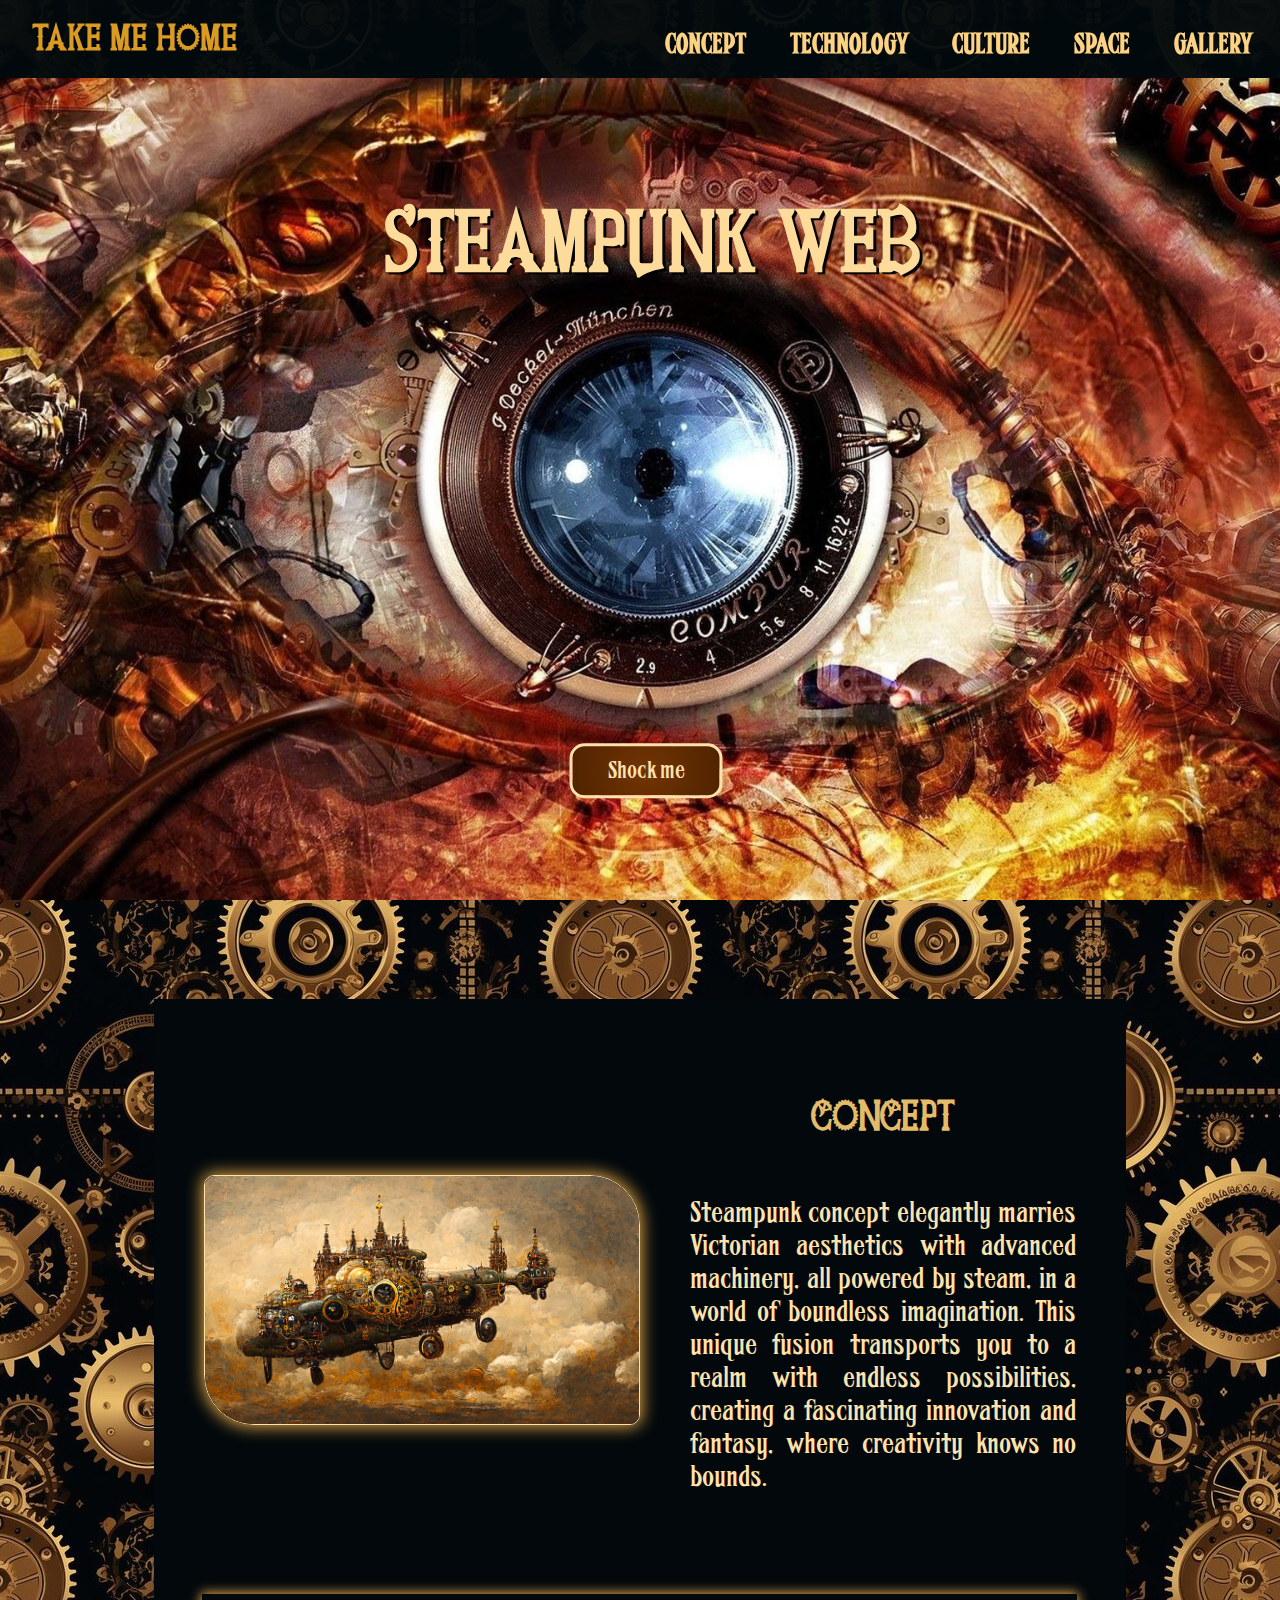
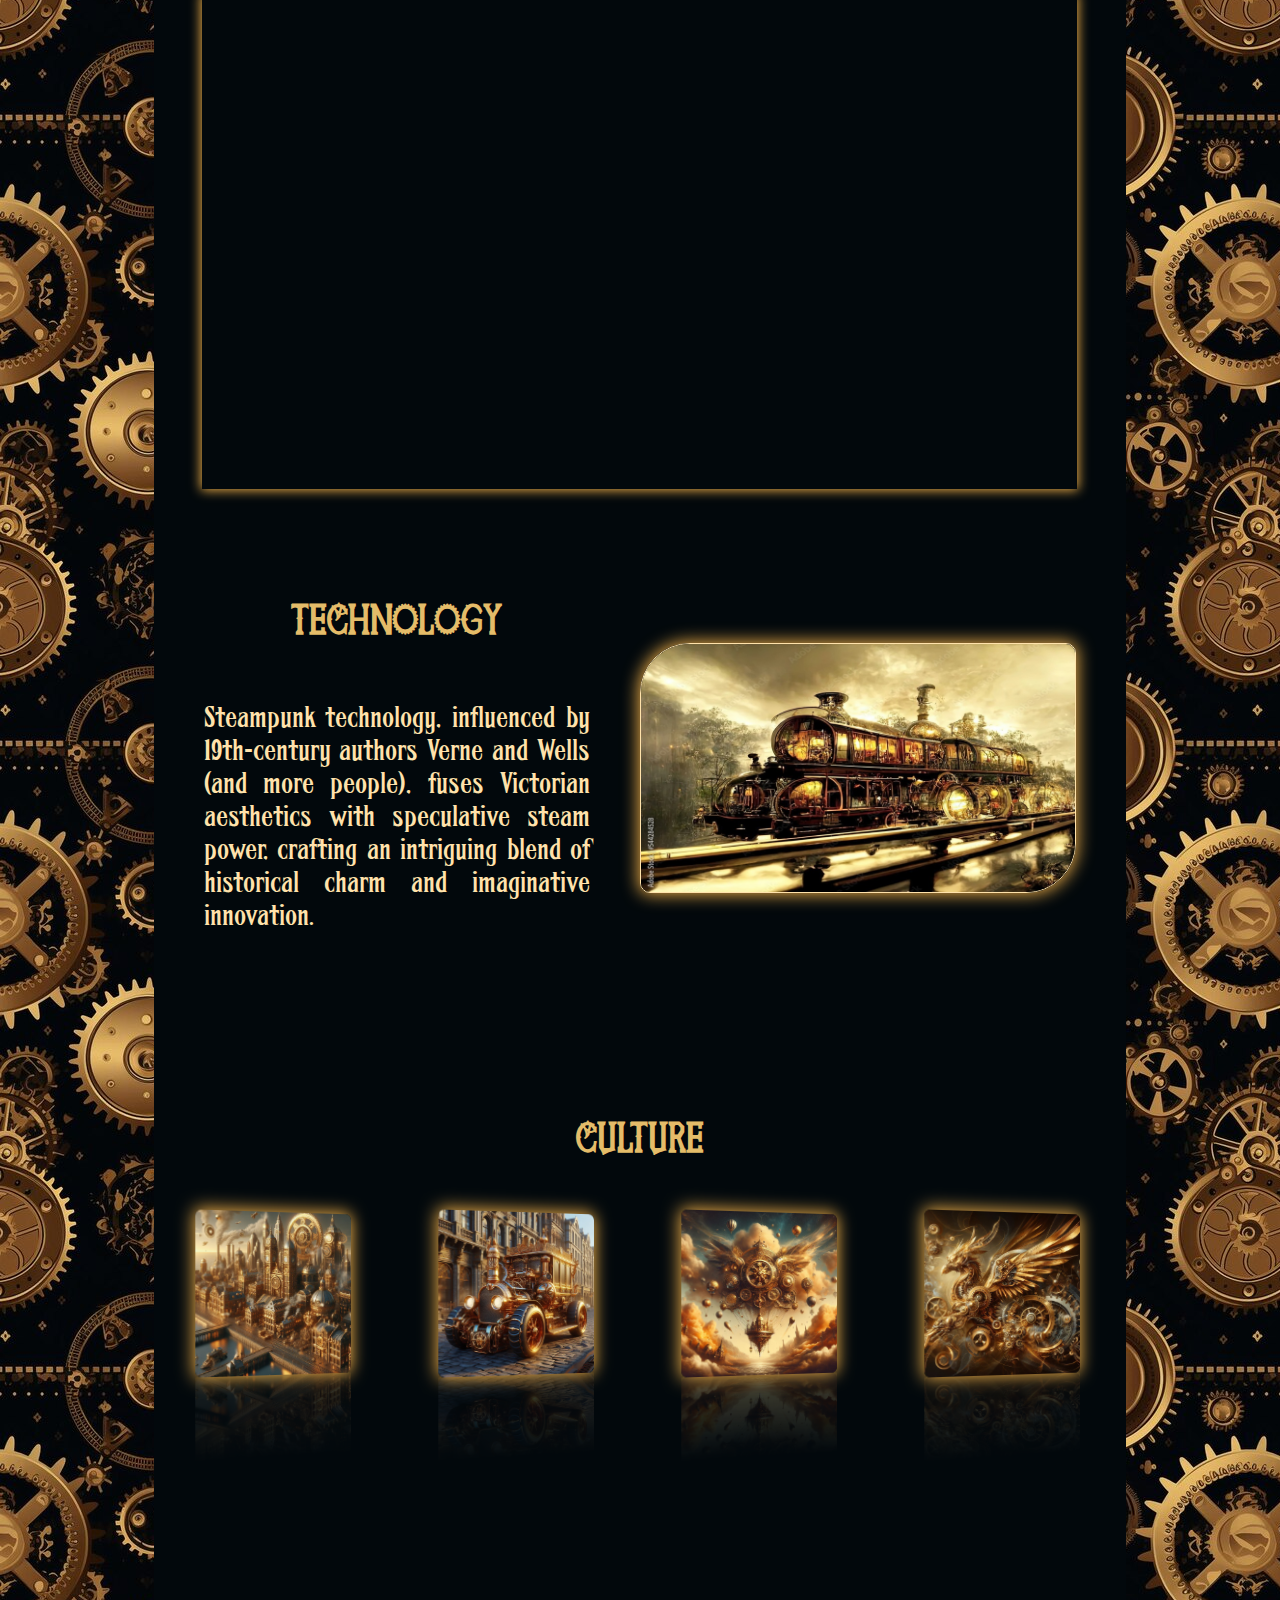
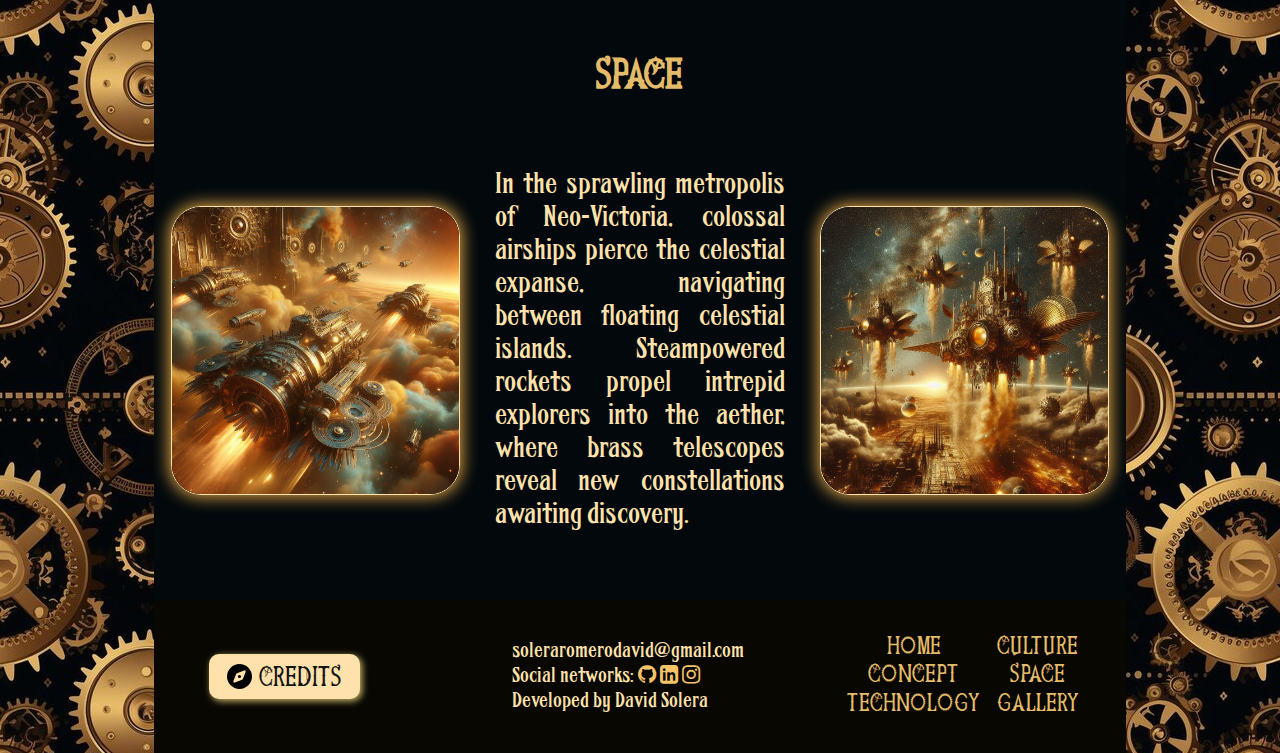
<file: index.html>
<!DOCTYPE html>
<html lang="en">
<head>
    <meta charset="UTF-8">
    <meta name="viewport" content="width=device-width, initial-scale=1.0">
    <title>Steampunk Web</title>
    <!-- Favicon -->
    <link rel="shortcut icon" href="./img/favicon/fav7.png" type="image/x-icon">
    <!-- Hoja de estilos -->
    <link rel="stylesheet" href="./css/index.css">
    <!-- Font Awesome-->
    <link rel="stylesheet" href="https://cdnjs.cloudflare.com/ajax/libs/font-awesome/4.7.0/css/font-awesome.min.css">
    <!-- JavaScript -->
    <script src="https://ajax.googleapis.com/ajax/libs/jquery/3.3.1/jquery.min.js"></script>
    <script src="./js/javascript.js"></script>
</head>
<body>

    <nav>
        <div class="miNav" id="navegacion">
            <a href="#" class="active" id="sw">STEAMPUNK WEB</a>
            <a href="./gallery.html" class="sw" id="last">GALLERY</a>
            <a href="#space" class="sw">SPACE</a>
            <a href="#culture" class="sw">CULTURE</a>
            <a href="#technology" class="sw">TECHNOLOGY</a>
            <a href="#concept" class="sw">CONCEPT</a>
            <!-- Icono móviles / tablets -->
            <a href="javascript:void(0);" class="icon" onclick="myFunction()">
                <i class="fa fa-cog" aria-hidden="true"></i>
            </a>
        </div>
    </nav>

    <section id="hero">
        <h1>STEAMPUNK WEB</h1>
        <div class="voltage-button">

            <button id="myButton">Shock me</button>
            <svg version="1.1" xmlns="http://www.w3.org/2000/svg" x="0px" y="0px" viewBox="0 0 234.6 61.3" preserveAspectRatio="none" xml:space="preserve">

            <filter id="glow">
                <feGaussianBlur class="blur" result="coloredBlur" stdDeviation="2"></feGaussianBlur>
                <feTurbulence type="fractalNoise" baseFrequency="0.075" numOctaves="0.3" result="turbulence"></feTurbulence>
            <feDisplacementMap in="SourceGraphic" in2="turbulence" scale="30" xChannelSelector="R" yChannelSelector="G" result="displace"></feDisplacementMap>
                <feMerge>
                    <feMergeNode in="coloredBlur"></feMergeNode>
                    <feMergeNode in="coloredBlur"></feMergeNode>
                    <feMergeNode in="coloredBlur"></feMergeNode>
                    <feMergeNode in="displace"></feMergeNode>
                    <feMergeNode in="SourceGraphic"></feMergeNode>
                </feMerge>
            </filter>
                <path class="voltage line-1" d="m216.3 51.2c-3.7 0-3.7-1.1-7.3-1.1-3.7 0-3.7 6.8-7.3 6.8-3.7 0-3.7-4.6-7.3-4.6-3.7 0-3.7 3.6-7.3 3.6-3.7 0-3.7-0.9-7.3-0.9-3.7 0-3.7-2.7-7.3-2.7-3.7 0-3.7 7.8-7.3 7.8-3.7 0-3.7-4.9-7.3-4.9-3.7 0-3.7-7.8-7.3-7.8-3.7 0-3.7-1.1-7.3-1.1-3.7 0-3.7 3.1-7.3 3.1-3.7 0-3.7 10.9-7.3 10.9-3.7 0-3.7-12.5-7.3-12.5-3.7 0-3.7 4.6-7.3 4.6-3.7 0-3.7 4.5-7.3 4.5-3.7 0-3.7 3.6-7.3 3.6-3.7 0-3.7-10-7.3-10-3.7 0-3.7-0.4-7.3-0.4-3.7 0-3.7 2.3-7.3 2.3-3.7 0-3.7 7.1-7.3 7.1-3.7 0-3.7-11.2-7.3-11.2-3.7 0-3.7 3.5-7.3 3.5-3.7 0-3.7 3.6-7.3 3.6-3.7 0-3.7-2.9-7.3-2.9-3.7 0-3.7 8.4-7.3 8.4-3.7 0-3.7-14.6-7.3-14.6-3.7 0-3.7 5.8-7.3 5.8-2.2 0-3.8-0.4-5.5-1.5-1.8-1.1-1.8-2.9-2.9-4.8-1-1.8 1.9-2.7 1.9-4.8 0-3.4-2.1-3.4-2.1-6.8s-9.9-3.4-9.9-6.8 8-3.4 8-6.8c0-2.2 2.1-2.4 3.1-4.2 1.1-1.8 0.2-3.9 2-5 1.8-1 3.1-7.9 5.3-7.9 3.7 0 3.7 0.9 7.3 0.9 3.7 0 3.7 6.7 7.3 6.7 3.7 0 3.7-1.8 7.3-1.8 3.7 0 3.7-0.6 7.3-0.6 3.7 0 3.7-7.8 7.3-7.8h7.3c3.7 0 3.7 4.7 7.3 4.7 3.7 0 3.7-1.1 7.3-1.1 3.7 0 3.7 11.6 7.3 11.6 3.7 0 3.7-2.6 7.3-2.6 3.7 0 3.7-12.9 7.3-12.9 3.7 0 3.7 10.9 7.3 10.9 3.7 0 3.7 1.3 7.3 1.3 3.7 0 3.7-8.7 7.3-8.7 3.7 0 3.7 11.5 7.3 11.5 3.7 0 3.7-1.4 7.3-1.4 3.7 0 3.7-2.6 7.3-2.6 3.7 0 3.7-5.8 7.3-5.8 3.7 0 3.7-1.3 7.3-1.3 3.7 0 3.7 6.6 7.3 6.6s3.7-9.3 7.3-9.3c3.7 0 3.7 0.2 7.3 0.2 3.7 0 3.7 8.5 7.3 8.5 3.7 0 3.7 0.2 7.3 0.2 3.7 0 3.7-1.5 7.3-1.5 3.7 0 3.7 1.6 7.3 1.6s3.7-5.1 7.3-5.1c2.2 0 0.6 9.6 2.4 10.7s4.1-2 5.1-0.1c1 1.8 10.3 2.2 10.3 4.3 0 3.4-10.7 3.4-10.7 6.8s1.2 3.4 1.2 6.8 1.9 3.4 1.9 6.8c0 2.2 7.2 7.7 6.2 9.5-1.1 1.8-12.3-6.5-14.1-5.5-1.7 0.9-0.1 6.2-2.2 6.2z" fill="transparent" stroke="#fff"></path>
                <path class="voltage line-2" d="m216.3 52.1c-3 0-3-0.5-6-0.5s-3 3-6 3-3-2-6-2-3 1.6-6 1.6-3-0.4-6-0.4-3-1.2-6-1.2-3 3.4-6 3.4-3-2.2-6-2.2-3-3.4-6-3.4-3-0.5-6-0.5-3 1.4-6 1.4-3 4.8-6 4.8-3-5.5-6-5.5-3 2-6 2-3 2-6 2-3 1.6-6 1.6-3-4.4-6-4.4-3-0.2-6-0.2-3 1-6 1-3 3.1-6 3.1-3-4.9-6-4.9-3 1.5-6 1.5-3 1.6-6 1.6-3-1.3-6-1.3-3 3.7-6 3.7-3-6.4-6-6.4-3 2.5-6 2.5h-6c-3 0-3-0.6-6-0.6s-3-1.4-6-1.4-3 0.9-6 0.9-3 4.3-6 4.3-3-3.5-6-3.5c-2.2 0-3.4-1.3-5.2-2.3-1.8-1.1-3.6-1.5-4.6-3.3s-4.4-3.5-4.4-5.7c0-3.4 0.4-3.4 0.4-6.8s2.9-3.4 2.9-6.8-0.8-3.4-0.8-6.8c0-2.2 0.3-4.2 1.3-5.9 1.1-1.8 0.8-6.2 2.6-7.3 1.8-1 5.5-2 7.7-2 3 0 3 2 6 2s3-0.5 6-0.5 3 5.1 6 5.1 3-1.1 6-1.1 3-5.6 6-5.6 3 4.8 6 4.8 3 0.6 6 0.6 3-3.8 6-3.8 3 5.1 6 5.1 3-0.6 6-0.6 3-1.2 6-1.2 3-2.6 6-2.6 3-0.6 6-0.6 3 2.9 6 2.9 3-4.1 6-4.1 3 0.1 6 0.1 3 3.7 6 3.7 3 0.1 6 0.1 3-0.6 6-0.6 3 0.7 6 0.7 3-2.2 6-2.2 3 4.4 6 4.4 3-1.7 6-1.7 3-4 6-4 3 4.7 6 4.7 3-0.5 6-0.5 3-0.8 6-0.8 3-3.8 6-3.8 3 6.3 6 6.3 3-4.8 6-4.8 3 1.9 6 1.9 3-1.9 6-1.9 3 1.3 6 1.3c2.2 0 5-0.5 6.7 0.5 1.8 1.1 2.4 4 3.5 5.8 1 1.8 0.3 3.7 0.3 5.9 0 3.4 3.4 3.4 3.4 6.8s-3.3 3.4-3.3 6.8 4 3.4 4 6.8c0 2.2-6 2.7-7 4.4-1.1 1.8 1.1 6.7-0.7 7.7-1.6 0.8-4.7-1.1-6.8-1.1z" fill="transparent" stroke="#fff"></path>
            </svg>
            <div class="dots">
                <div class="dot dot-1"></div>
                <div class="dot dot-2"></div>
                <div class="dot dot-3"></div>
                <div class="dot dot-4"></div>
                <div class="dot dot-5"></div>
            </div>
        </div>
    </section>
    <!-- Wrapper starts after Hero Section - It's done on purpose -->
    <div id="wrapper">
        <section id="concept">
            <div class="container">
                <div id="imagenconcept"><img src="./img/img1.jpg" alt="Imagen de Steampunk"></div>
                <div class="texto">
                    <h2>CONCEPT</h2>
                    <p>Steampunk concept elegantly marries Victorian aesthetics with advanced machinery, all powered by steam, in a world of boundless imagination. This unique fusion transports you to a realm with endless possibilities, creating a fascinating innovation and fantasy, where creativity knows no bounds.</p>
                </div>
            </div>
        </section>
        <div id="imagentransitoria"><img src="./img/img10.png" alt=""></div>
        <section id="technology">
            <div class="container">
                <div class="texto">
                <h2>TECHNOLOGY</h2>
                <p>Steampunk technology, influenced by 19th-century authors Verne and Wells (and more people), fuses Victorian aesthetics with speculative steam power, crafting an intriguing blend of historical charm and imaginative innovation.</p>
                </div>
                <div id="imagentech"><img src="./img/img3.jpg" alt="Imagen de tecnología Steampunk puntera"></div>
            </div>
        </section>
    
        <section id="culture">
            <div class="container">
                <h2>CULTURE</h2>
                <div class="grid4">
                    <div class="col-4" id="primero">
                        <img src="./img/city (5).jpg" alt="Steampunk city">
                        <div class="cartas">
                            <h3>CITIES</h3>
                            <p>Victorian-inspired metropolis</p>
                        </div>
                    </div>
                    <div class="col-4">
                        <img src="./img/car (6).jpg" alt="Steampunk car">
                        <div class="cartas">
                            <h3>CARS</h3>
                            <p>Steam-powered transports</p>
                        </div>
                    </div>
                    <div class="col-4">
                        <div class="imagen"></div><img src="./img/cepelin (2).jpg" alt="Steampunk zeppelin">
                        <div class="cartas">
                            <h3>ZEPPELINS</h3>
                            <p>Elegant steampunk zeppelin</p>
                        </div>
                    </div>
                    <div class="col-4">
                        <img src="./img/criaturas (2).jpg" alt="Steampunk creature">
                        <div class="cartas">
                            <h3>CREATURES</h3>
                            <p>Fanciful Victorian Wingbeats </p>
                        </div>
                    </div>
                </div>
            </div>
        </section>
    
        <section id="space">
            <div class="container">
                <h2>SPACE</h2>
                <div class="grid3">
                    <div class="col-3">
                        <img src="./img/space (3).jpg" alt="">
                    </div>
                    <div class="col-3">
                        
                        <p>In the sprawling metropolis of Neo-Victoria, colossal airships pierce the celestial expanse, navigating between floating celestial islands. Steampowered rockets propel intrepid explorers into the aether, where brass telescopes reveal new constellations awaiting discovery.</p>
                    </div>
                    <div class="col-3">
                        <img src="./img/space (4).jpg" alt="">
                    </div>
                </div>
            </div>
        </section>
    
        <footer>
            <div class="container">
                <!-- Trigger/Open The Modal -->
                <div class="creditos"><button class="button" id="myBtn">
                    <svg class="svgIcon" viewBox="0 0 512 512" height="1em" xmlns="http://www.w3.org/2000/svg"><path d="M256 512A256 256 0 1 0 256 0a256 256 0 1 0 0 512zm50.7-186.9L162.4 380.6c-19.4 7.5-38.5-11.6-31-31l55.5-144.3c3.3-8.5 9.9-15.1 18.4-18.4l144.3-55.5c19.4-7.5 38.5 11.6 31 31L325.1 306.7c-3.2 8.5-9.9 15.1-18.4 18.4zM288 256a32 32 0 1 0 -64 0 32 32 0 1 0 64 0z"></path></svg>
                    CREDITS
                    </button>
                    <!-- The Modal -->
                    <div id="myModal" class="modal">
                    <!-- Modal content -->
                    <div class="modal-content">
                    <span class="close">&times;</span>
                        <h1><u>CREDITS<br>STEAMPUNK WEB</u></h1>
                        <p>Hero button animation: Pradeepsaranbishnoi - uiverse.io</p>
                        <p>Credits button animation: vinodjangid07 - uiverse.io</p>
                        <p>Top Nav Home Button animation: oloblogger.com</p>
                        <p>3D Carrousel: Claudiu Lazar - codepen.io</p>
                        <p>Culture cards: BEN ABBESS - codepen.io</p>
                        <p>JavaScript scroll, grid gallery, overlay effect, parallax and Modal Box: W3Schools</p>
                        <p>Gallery and landing page hero images: admin_wps - wallpapers.com</p>
                        <p>Concept image: AM FineArtPrints - amfineartprints.com</p>
                        <p>Technology image: BenMyhre - posters.es</p>
                        <p>The one between concept and technology: admin_wps - wallpapers.com</p>
                        <p>Body background: mockupdaddy-com - freepik.com</p>
                        <p>The other ones are made with Artificial Intelligence: DALL-E 3</p>
                        <p><b>This page only have practising purposes for developing web design skills</b></p>
                    </div>
                    </div>
                </div>
                <div class="redes">
                    <ul>
                        <li>soleraromerodavid@gmail.com</li>
                        <li>Social networks:
                            <a href="https://www.github.com/DavidSoleraRomero" target="_blank"><i class="fa fa-github" aria-hidden="true"></i></a>
                            <a href="https://www.linkedin.com/in/david-solera-romero-300a7a27b/" target="_blank"><i class="fa fa-linkedin-square" aria-hidden="true"></i></a>
                            <a href="https://www.instagram.com/davidsolera05/" target="_blank"><i class="fa fa-instagram" aria-hidden="true"></i></a>
                        </li>
                        <li>Developed by David Solera</li>
                    </ul>
                </div>
                <div class="navbar">
                    <div id="tres1">
                        <a href="#" class="active" id="sw">HOME</a>
                        <a href="#concept" class="sw">CONCEPT</a>
                        <a href="#technology" class="sw">TECHNOLOGY</a>
                    </div>
                    <div id="tres2">
                        <a href="#culture" class="sw">CULTURE</a>
                        <a href="#space" class="sw">SPACE</a>
                        <a href="./gallery.html" class="sw" id="last">GALLERY</a>
                    </div>
                </div>
            </div>
        </footer>
    </div>
    <script src="./js/modalbox.js"></script>
</body>
</html>
</file>
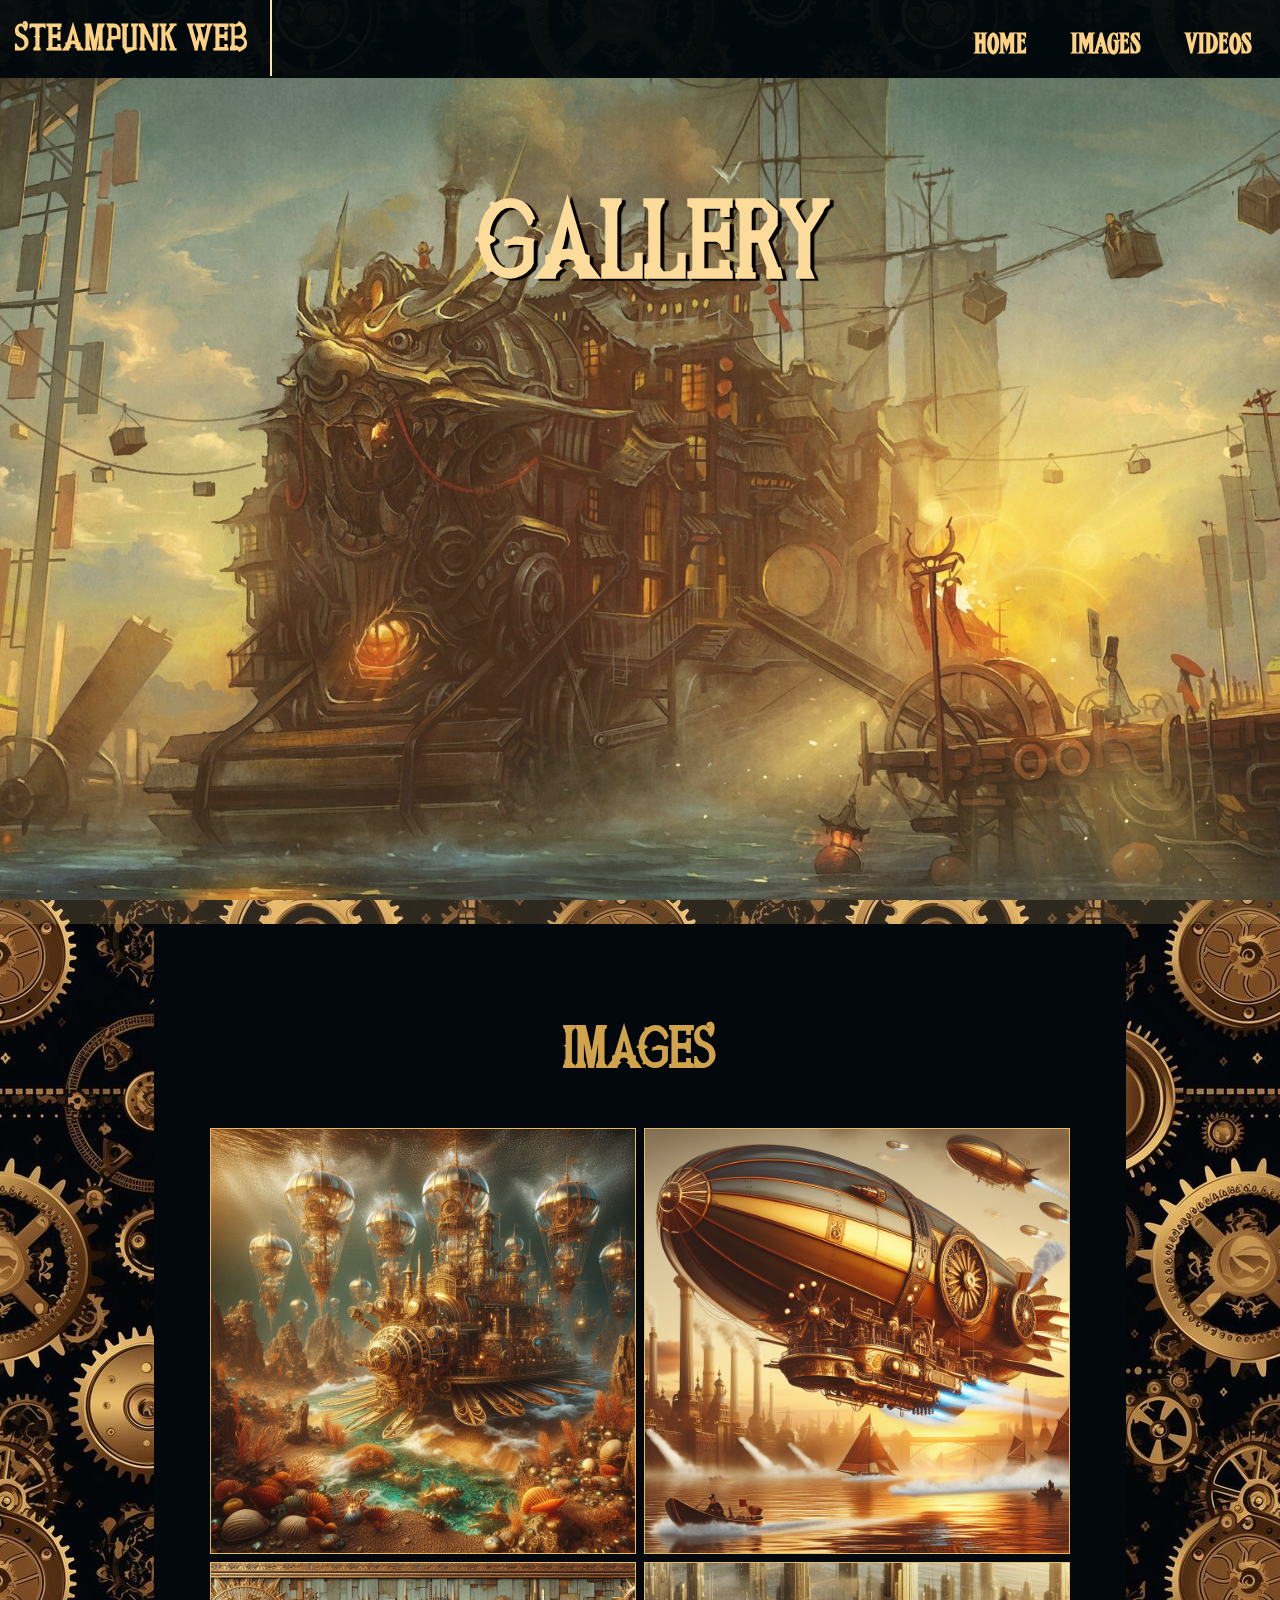
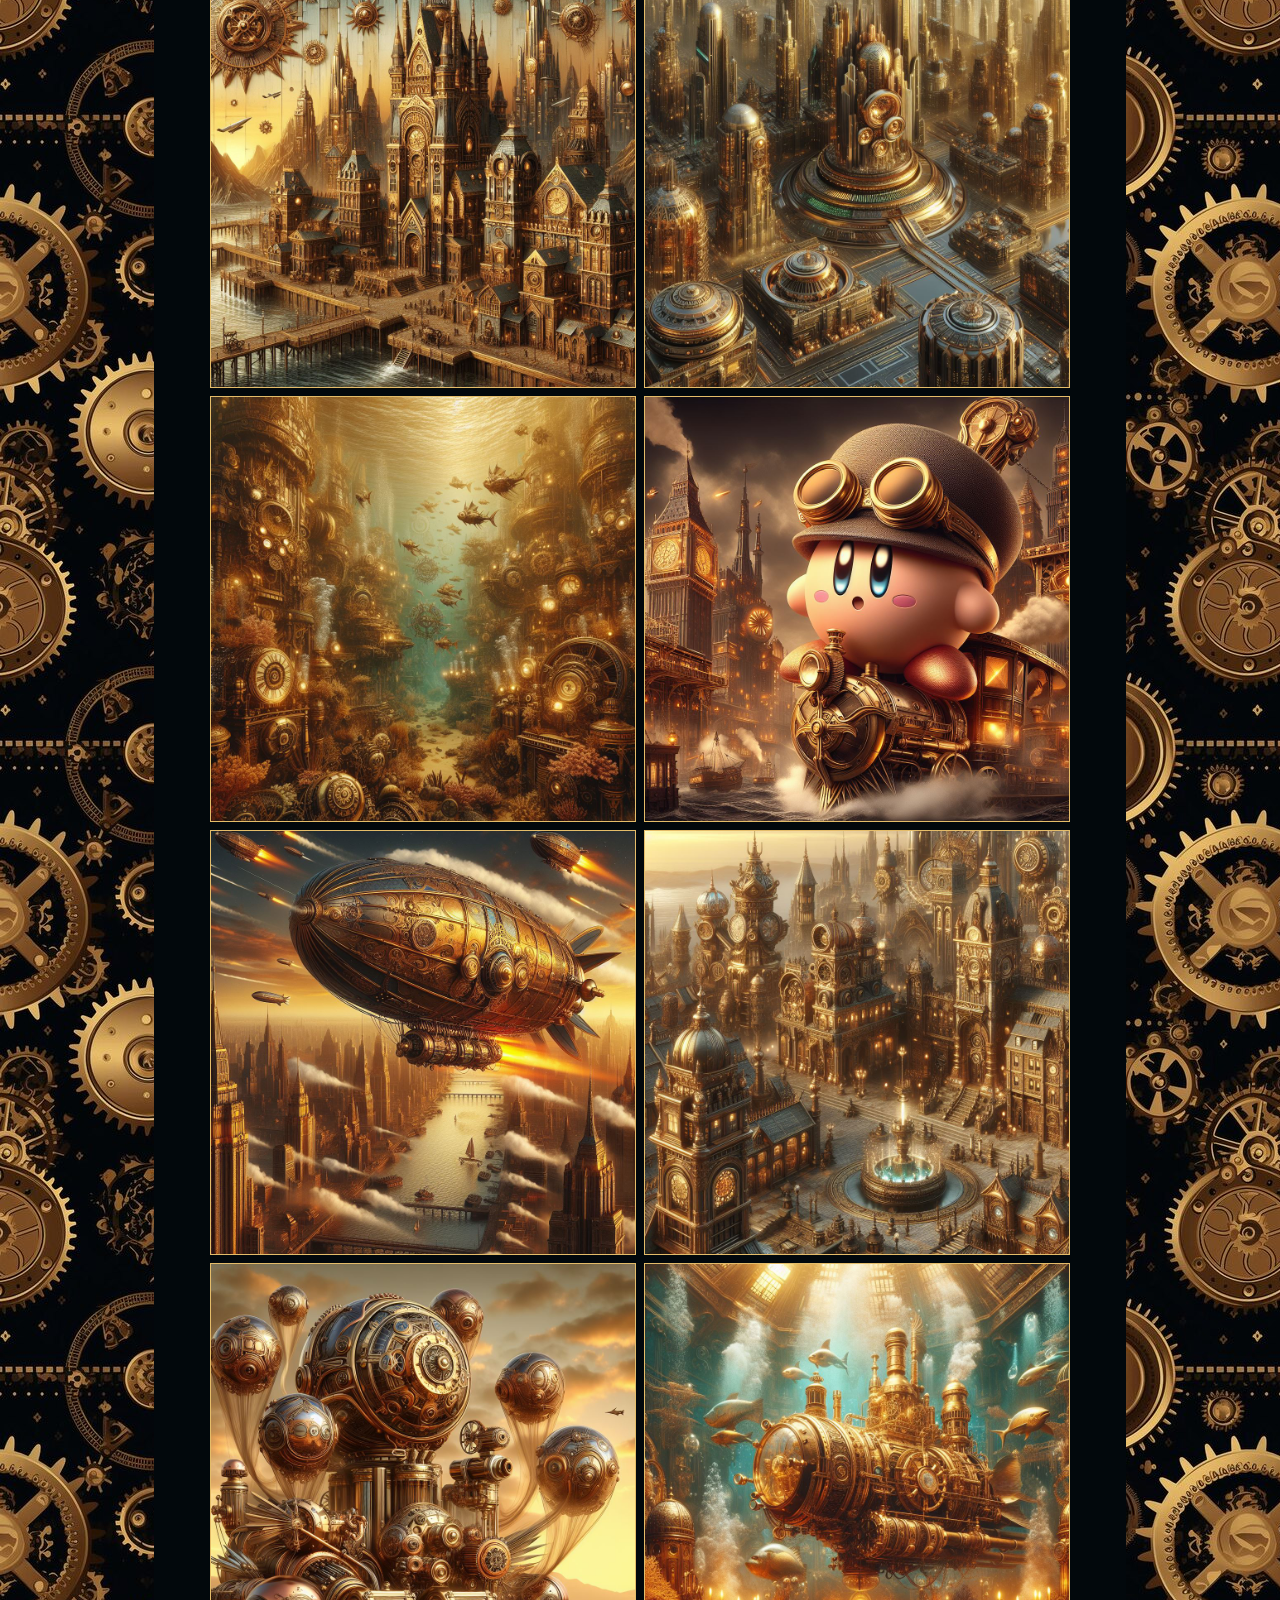
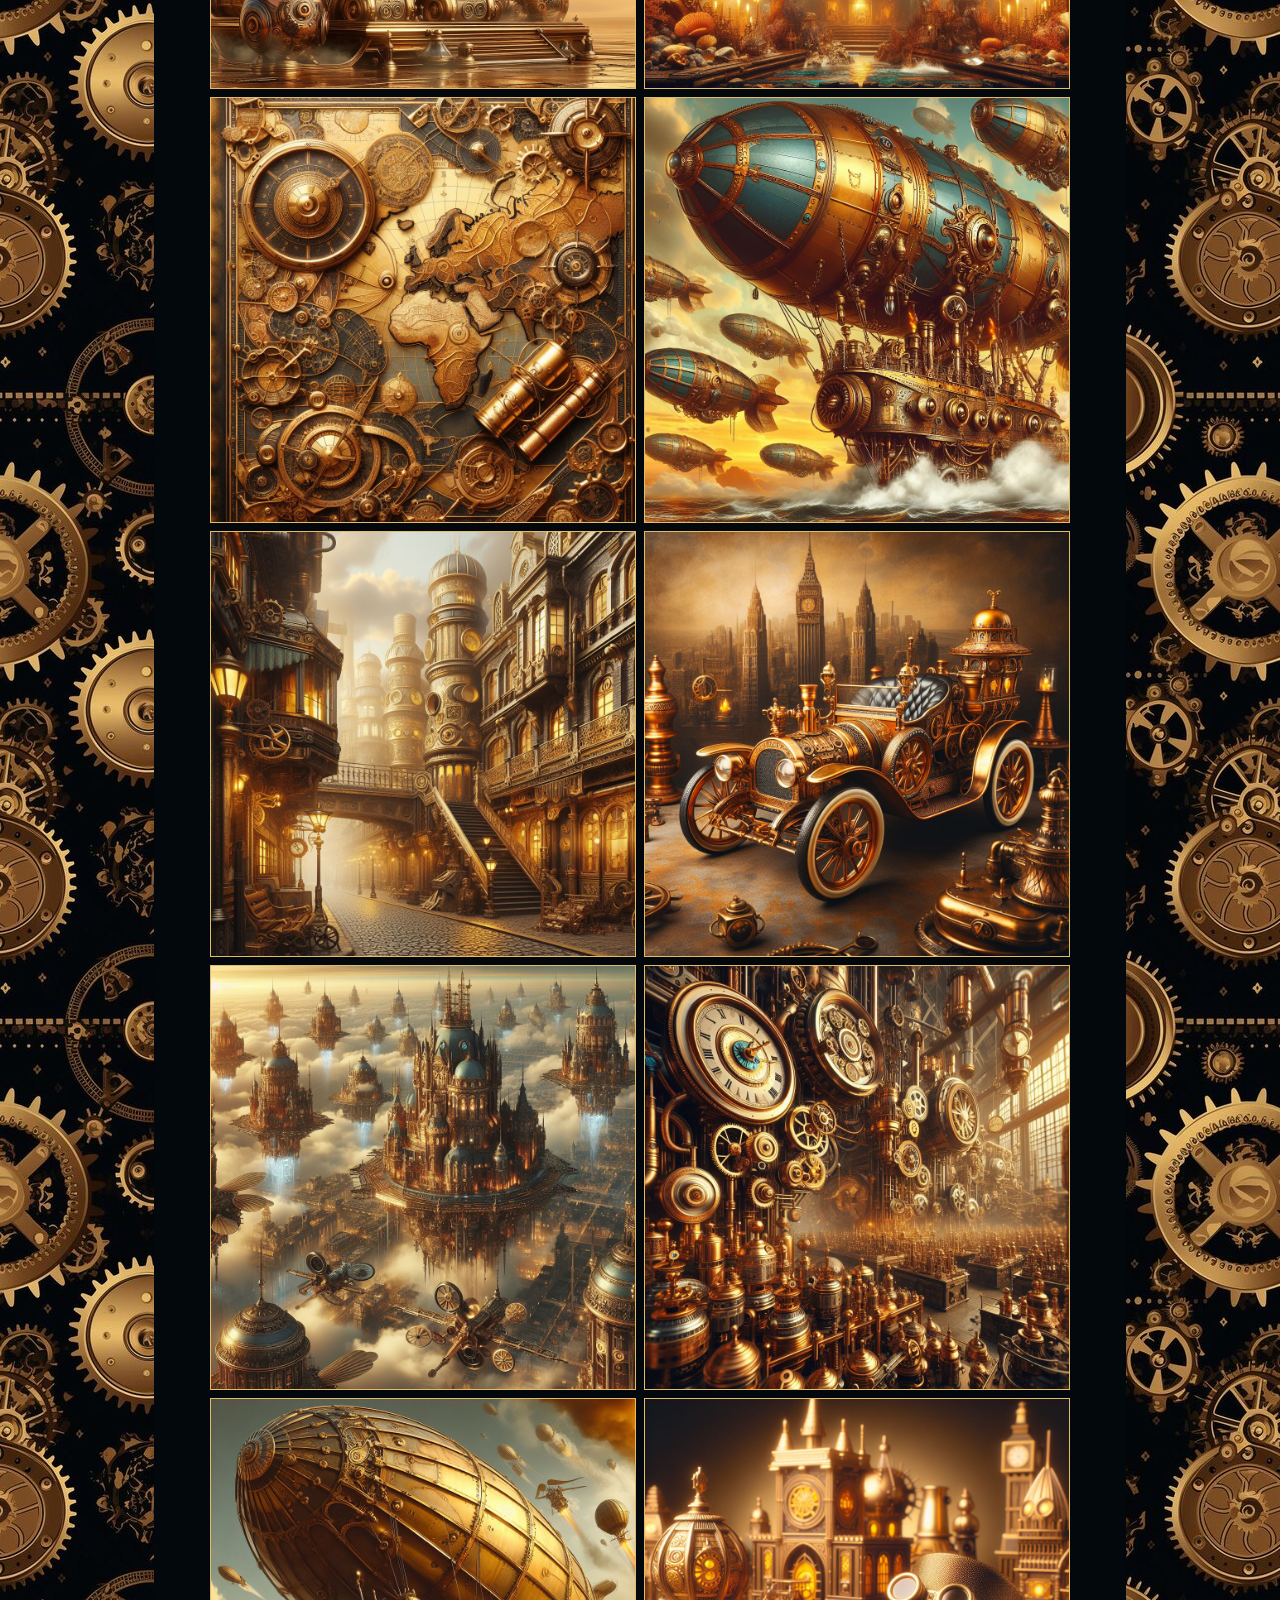
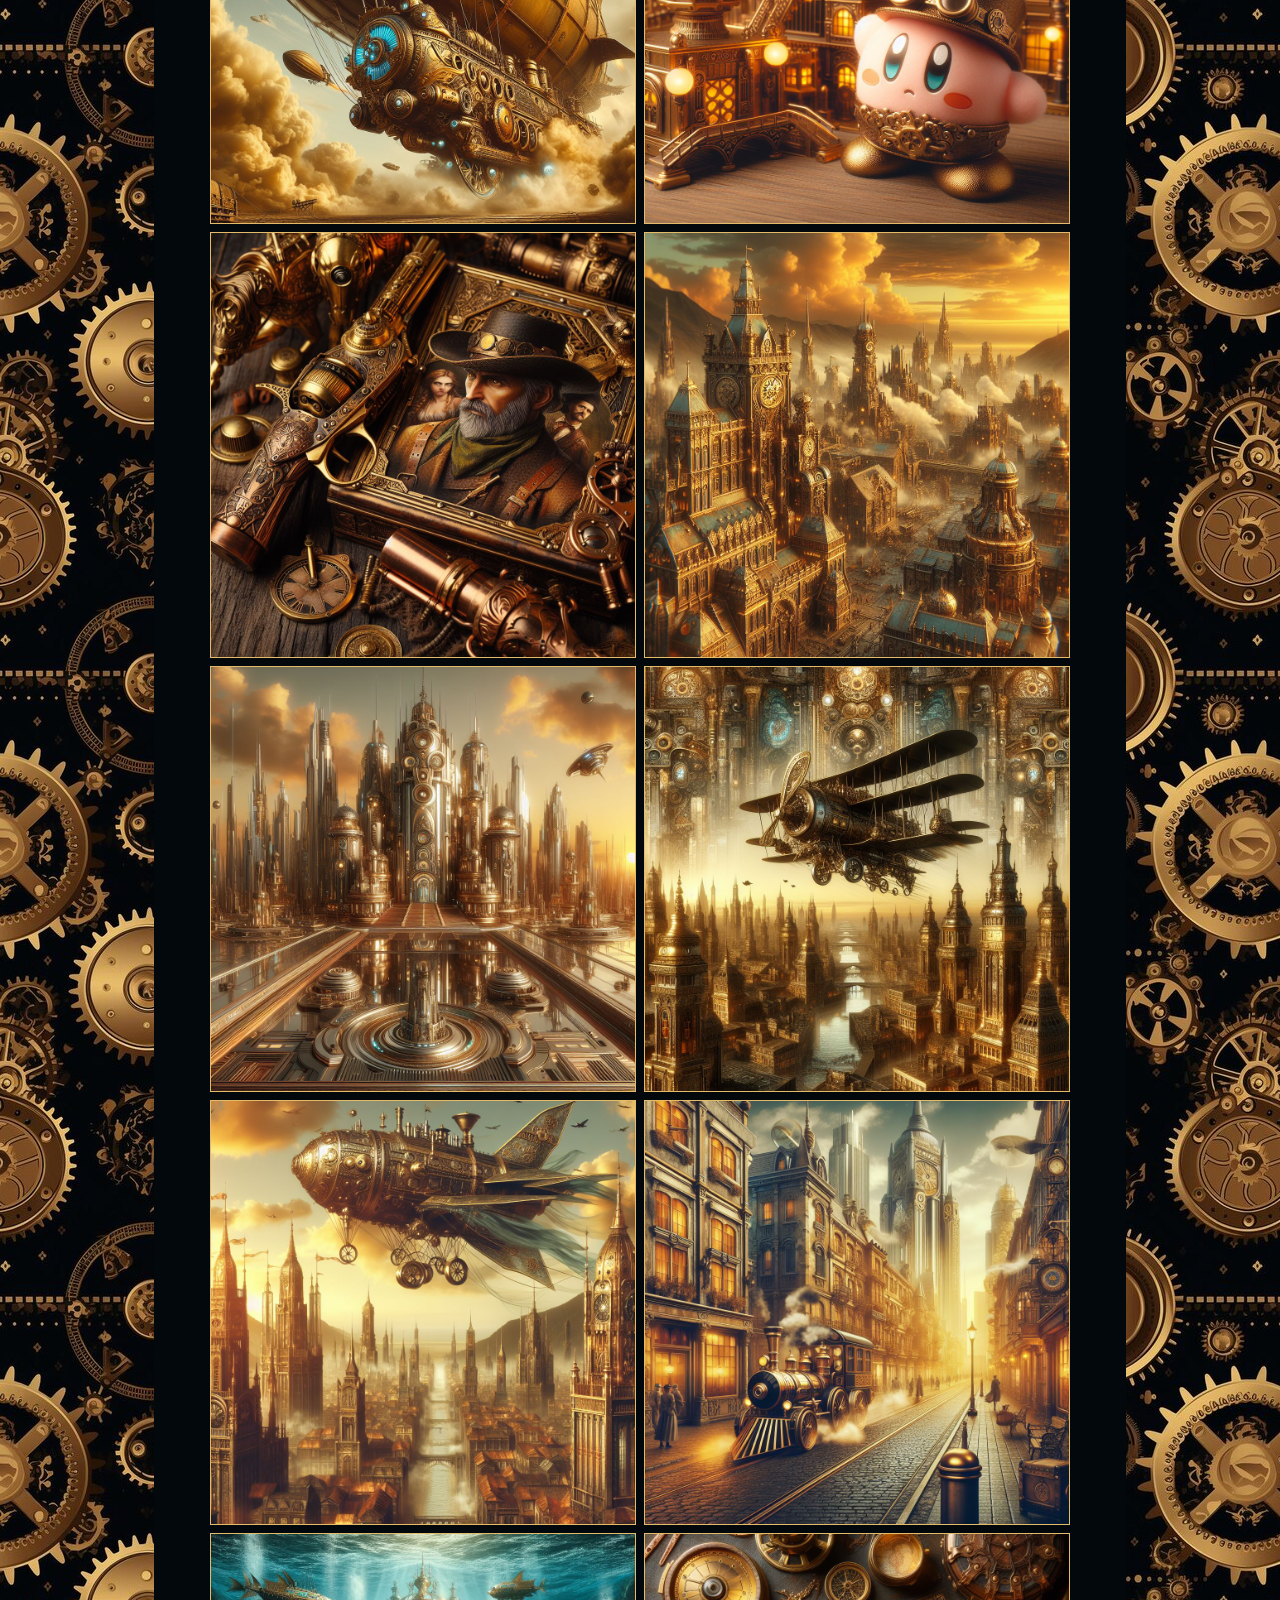
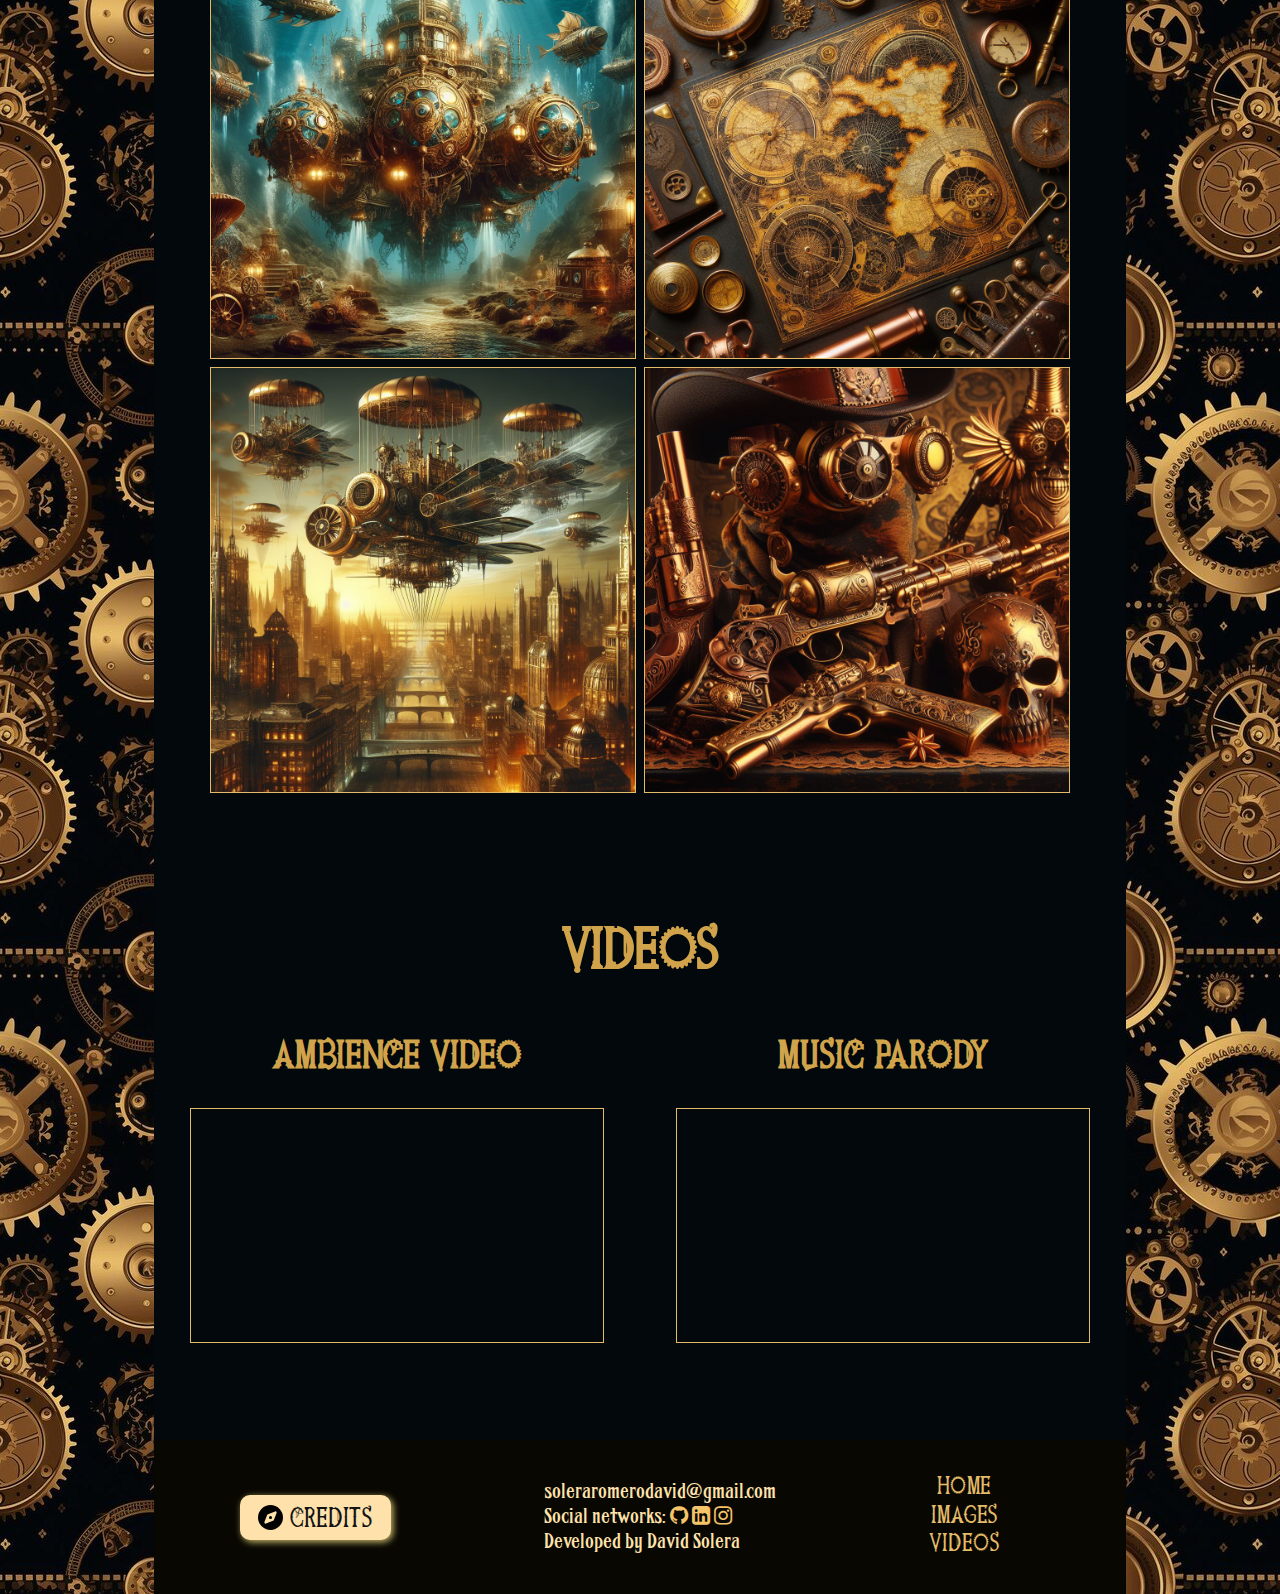
<file: gallery.html>
<!DOCTYPE html>
<html lang="en">
<head>
    <meta charset="UTF-8">
    <meta name="viewport" content="width=device-width, initial-scale=1.0">
    <title>Gallery</title>
        <!-- Favicon -->
        <link rel="shortcut icon" href="./img/favicon/fav7.png" type="image/x-icon">
        <!-- Hoja de estilos -->
        <link rel="stylesheet" href="./css/gallery.css">
        <!-- Font Awesome-->
        <link rel="stylesheet" href="https://cdnjs.cloudflare.com/ajax/libs/font-awesome/4.7.0/css/font-awesome.min.css">
        <!-- JavaScript -->
        <script src="./js/javascript.js"></script>
</head>
<body>

    <nav>
        <div class="miNav" id="navegacion">
            <a href="./index.html" class="active" id="sw">STEAMPUNK WEB</a>
            <a href="#videos" class="sw">VIDEOS</a>
            <a href="#images" class="sw">IMAGES</a>
            <a href="#" class="sw">HOME</a>
            <!-- Icono móviles / tablets -->
            <a href="javascript:void(0);" class="icon" onclick="myFunction()">
                <i class="fa fa-cog" aria-hidden="true"></i>
            </a>
        </div>
    </nav>

    <section id="hero">
        <div class="containerHero">
            <h1>GALLERY</h1>
        </div>
    </section>

    <div id="wrapper">
    <section id="images">
        <h1>IMAGES</h1>
        <div class="row">
            <div class="column">
                <div class="containerImg">
                    <img class="image" src="./img/gallery (1).jpg">
                    <div class="overlay">Underground Steampunk city</div>
                </div>
                <div class="containerImg">
                    <img class="image" src="./img/gallery (44).jpg">
                    <div class="overlay">Steampunk city</div>
                </div>
                <div class="containerImg">
                    <img class="image" src="./img/gallery (3).jpg">
                    <div class="overlay">Underground Steampunk city</div>
                </div>
                <div class="containerImg">
                    <img class="image" src="./img/gallery (34).jpg">
                    <div class="overlay">Steampunk zeppelin</div>
                </div>
                <div class="containerImg">
                    <img class="image" src="./img/gallery (5).jpg">
                    <div class="overlay">Steampunk machine</div>
                </div>
                <div class="containerImg">
                    <img class="image" src="./img/gallery (6).jpg">
                    <div class="overlay">Steampunk map</div>
                </div>
                <div class="containerImg">
                    <img class="image" src="./img/gallery (2).jpg">
                    <div class="overlay">Steampunk cities</div>
                </div>
            </div>
            <div class="column">
                <div class="containerImg">
                    <img class="image" src="./img/gallery (7).jpg">
                    <div class="overlay">Steampunk zeppelin</div>
                </div>
                <div class="containerImg">
                    <img class="image" src="./img/gallery (8).jpg">
                    <div class="overlay">Steampunk city</div>
                </div>
                <div class="containerImg">
                    <img class="image" src="./img/gallery (9).jpg">
                    <div class="overlay">Steampunk Kirby on a train</div>
                </div>
                <div class="containerImg">
                    <img class="image" src="./img/gallery (36).jpg">
                    <div class="overlay">Steampunk city</div>
                </div>
                <div class="containerImg">
                    <img class="image" src="./img/gallery (43).jpg">
                    <div class="overlay">Underground Steampunk city</div>
                </div>
                <div class="containerImg">
                    <img class="image" src="./img/gallery (12).jpg">
                    <div class="overlay">Steampunk city</div>
                </div>
                <div class="containerImg">
                    <img class="image" src="./img/gallery (37).jpg">
                    <div class="overlay">Steampunk car</div>
                </div>
            </div>
            <div class="column">
                <div class="containerImg">
                    <img class="image" src="./img/gallery (22).jpg">
                    <div class="overlay">Flying Steampunk cities</div>
                </div>
                <div class="containerImg">
                    <img class="image" src="./img/gallery (15).jpg">
                    <div class="overlay">Steampunk zeppelin</div>
                </div>
                <div class="containerImg">
                    <img class="image" src="./img/gallery (46).jpg">
                    <div class="overlay">Steampunk western cowboy</div>
                </div>
                <div class="containerImg">
                    <img class="image" src="./img/gallery (17).jpg">
                    <div class="overlay">Steampunk city</div>
                </div>
                <div class="containerImg">
                    <img class="image" src="./img/gallery (18).jpg">
                    <div class="overlay">Steampunk zeppelin</div>
                </div>
                <div class="containerImg">
                    <img class="image" src="./img/gallery (26).jpg">
                    <div class="overlay">Underground Steampunk city</div>
                </div>
                <div class="containerImg">
                    <img class="image" src="./img/gallery (28).jpg">
                    <div class="overlay">Steampunk small planes</div>
                </div>
            </div>
            <div class="column">
                <div class="containerImg">
                    <img class="image" src="./img/gallery (20).jpg">
                    <div class="overlay">Steampunk clock factory</div>
                </div>
                <div class="containerImg">
                    <img class="image" src="./img/gallery (47).jpg">
                    <div class="overlay">Steampunk Kirby on a mini city</div>
                </div>
                <div class="containerImg">
                    <img class="image" src="./img/gallery (21).jpg">
                    <div class="overlay">Steampunk city</div>
                </div>
                <div class="containerImg">
                    <img class="image" src="./img/gallery (19).jpg">
                    <div class="overlay">Steampunk small plane</div>
                </div>
                <div class="containerImg">
                    <img class="image" src="./img/gallery (25).jpg">
                    <div class="overlay">Steampunk streets</div>
                </div>
                <div class="containerImg">
                    <img class="image" src="./img/gallery (23).jpg">
                    <div class="overlay">Steampunk map</div>
                </div>
                <div class="containerImg">
                    <img class="image" src="./img/gallery (30).jpg">
                    <div class="overlay">Steampunk western weapons</div>
                </div>
            </div>
        </div>
    </section>

    <div class="containerGal">
        <div class="carousel">
            <div class="carousel__face"><span</span></div>
            <div class="carousel__face"><span</span></div>
            <div class="carousel__face"><span</span></div>
            <div class="carousel__face"><span</span></div>
            <div class="carousel__face"><span</span></div>
            <div class="carousel__face"><span</span></div>
            <div class="carousel__face"><span</span></div>
            <div class="carousel__face"><span</span></div>
            <div class="carousel__face"><span</span></div>
        </div>
    </div>

    <section id="videos">
        <h1>VIDEOS</h1>
        <div class="grid2">
            <div class="col-2" id="num1">
                <h2>AMBIENCE VIDEO</h2>
                <div class="container">
                    <iframe class="responsive-iframe" src="https://www.youtube.com/embed/uyc4u6dh4Cs?si=pQLL3gxLvyHp-Ojk" title="YouTube video player" frameborder="0" allow="accelerometer; autoplay; clipboard-write; encrypted-media; gyroscope; picture-in-picture; web-share" allowfullscreen></iframe>
                </div>
            </div>
            <div class="col-2" id="num2">
                <h2>MUSIC PARODY</h2>
                <div class="container">
                    <iframe class="responsive-iframe" src="https://www.youtube.com/embed/uJvrUTtnmIM?si=aq1qcJ6OlqzP1U8l" title="YouTube video player" frameborder="0" allow="accelerometer; autoplay; clipboard-write; encrypted-media; gyroscope; picture-in-picture; web-share" allowfullscreen></iframe>
                </div>
            </div>
        </div>
    </section>

    <footer>
        <div class="containerFooter">
            <!-- Trigger/Open The Modal -->
            <div class="creditos"><button class="button" id="myBtn">
                <svg class="svgIcon" viewBox="0 0 512 512" height="1em" xmlns="http://www.w3.org/2000/svg"><path d="M256 512A256 256 0 1 0 256 0a256 256 0 1 0 0 512zm50.7-186.9L162.4 380.6c-19.4 7.5-38.5-11.6-31-31l55.5-144.3c3.3-8.5 9.9-15.1 18.4-18.4l144.3-55.5c19.4-7.5 38.5 11.6 31 31L325.1 306.7c-3.2 8.5-9.9 15.1-18.4 18.4zM288 256a32 32 0 1 0 -64 0 32 32 0 1 0 64 0z"></path></svg>
                CREDITS
                </button>
                <!-- The Modal -->
                <div id="myModal" class="modal">
                <!-- Modal content -->
                <div class="modal-content">
                <span class="close">&times;</span>
                    <h1><u>CREDITS<br>STEAMPUNK WEB</u></h1>
                    <p>Hero button animation: Pradeepsaranbishnoi - uiverse.io</p>
                    <p>Credits button animation: vinodjangid07 - uiverse.io</p>
                    <p>Top Nav Home Button animation: oloblogger.com</p>
                    <p>3D Carrousel: Claudiu Lazar - codepen.io</p>
                    <p>Culture cards: BEN ABBESS - codepen.io</p>
                    <p>JavaScript scroll, grid gallery, overlay effect, parallax and Modal Box: W3Schools</p>
                    <p>Gallery and landing page hero images: admin_wps - wallpapers.com</p>
                    <p>Concept image: AM FineArtPrints - amfineartprints.com</p>
                    <p>Technology image: BenMyhre - posters.es</p>
                    <p>The one between concept and technology: admin_wps - wallpapers.com</p>
                    <p>Body background: mockupdaddy-com - freepik.com</p>
                    <p>The other ones are made with Artificial Intelligence: DALL-E 3</p>
                    <p><b>This page only have practising purposes for developing web design skills</b></p>
                </div>
                </div>
            </div>
            <div class="redes">
                <ul>
                    <li>soleraromerodavid@gmail.com</li>
                    <li>Social networks:
                        <a href="https://www.github.com/DavidSoleraRomero" target="_blank"><i class="fa fa-github" aria-hidden="true"></i></a>
                        <a href="https://www.linkedin.com/in/david-solera-romero-300a7a27b/" target="_blank"><i class="fa fa-linkedin-square" aria-hidden="true"></i></a>
                        <a href="https://www.instagram.com/davidsolera05/" target="_blank"><i class="fa fa-instagram" aria-hidden="true"></i></a>
                    </li>
                    <li>Developed by David Solera</li>
                </ul>
            </div>
            <div class="navbar">
                <div id="tres1">
                    <a href="#" class="active" id="sw">HOME</a>
                    <a href="#images" class="sw">IMAGES</a>
                    <a href="#videos" class="sw">VIDEOS</a>
                </div>
            </div>
        </div>
    </footer>
</div>
<script src="./js/modalbox.js"></script>
</body>
</html>
</file>
<file: css/index.css>
/***********************************/
/*       Steampunk Website         */
/* ------------------------------- */
/*   Author: David Solera Romero   */
/*   Version: 1.0                  */
/*   Date: 26 / 10 / 2023          */
/***********************************/

/* Fonts */
@font-face {font-family: titulos; src: url('../font/Jack\ of\ Gears\ Regular.ttf');}

@font-face {font-family: textos; src: url('../font/Fha1.ttf');}

/* General layout */
* {box-sizing: border-box;}

body{margin:0;padding:0;
    font-family: textos;
    font-size: 1.8rem;
    background-color: black;
    color: #ffe2ab;
    background-image: url('../img/patronengranajes.jpg');}

h1,h2,h3{font-family: titulos;}

h1, h2{color: #d1a44b;}

h2 {margin: 0px;
    padding-top: 15px;
    padding-bottom: 30px;
    font-size: 2.5rem;
    text-align: center;
    color: #E4BC69;}

p {font-size: 1.8rem;}

#wrapper {width: 76%; margin:auto; background-color: #02080c;}

img {box-shadow: 0px 0px 17.5px 0.75px #f5b349; border: 0.75px solid;}

img:hover {box-shadow: 0px 0px 32.5px 0.9px rgb(245, 170, 50); transition: 1.1s;}

/* Header / Nav */
a {text-decoration: none;}

nav {background-color: hsl(205, 75%, 3%, 0.95);
    position: sticky;
    top:0;
    z-index: 999;
    overflow: hidden;}

nav a {color: #fdd282;
    padding-right: 2px;
    float: left;
    display: block;
    text-align: left;
    padding: 0px 16px;
    font-weight: bold;
    padding-bottom: 16px;}

nav #sw {padding-right: 22.5px;
    border-right: 2px solid #ffe2ab;
    padding-left: 15px;
    font-size: 2.25rem;
    padding-top: 20px;
    font-family: titulos;
    transition: all .5s ease;
    transform-style: preserve-3d;}

nav #sw:after {content: "TAKE ME HOME";
    position: absolute;
    text-align: center;
    top: -100%;
    left: 0px;
    width: 100%;
    transform-origin: left bottom;
    transform: rotateX(90deg);
    padding-bottom: 16px;}

nav #sw:hover {transform-origin: center bottom;
    transform: rotateX(-90deg) translateY(100%);}

nav a:hover {transition: 0.75s; color: #db9a22;}

nav .sw {padding-top: 29.5px;
    font-size: 1.75rem;
    margin-right: 12px;
    float: right;}

.miNav .icon {display: none;
    padding:0px;
    margin-top: 12px;
    padding-right: 22px;
    color: #fdd282;}

/* Navigation bar --> Media Queries */
@media screen and (max-width: 950px) {
    .miNav a:not(:first-child) {display: none;}

    .miNav a{font-size: 1.5rem;}

    .miNav a.icon {
    font-size: 42.5px;
    float: right;
    display: block;}

    nav .sw {padding-left: 15px; margin-left: 0px;}

    nav #sw {
        border: none;
        font-size: 1.475rem;
        margin-top: 2.5px}

    nav #sw:after {text-align: left; padding-left: 15px;}

    nav #last {padding-bottom: 10px;}}
@media screen and (max-width: 950px) {
    .miNav.responsive {position: relative;}

    .miNav.responsive a.icon {
    position: absolute;
    right: 0;
    top: 0;}

    .miNav.responsive a {
    float: none;
    display: block;}}

/* Sections */
/* Hero Section */
#hero {background: fixed no-repeat;
    background-image: url(../img/img7.jpg);
    height: 94.1vh;
    background-repeat: no-repeat;
    background-position: 51.80%;
    background-size: cover;
    position: relative;}

#hero h1 {color: #fddb9a;
    margin: 0;
    top: 20%;
    left: 51%;
    transform: translate(-50%, -50%);
    text-align: center;
    position: absolute;
    font-size: 5.25rem;
    text-shadow: 3.25px 2.25px 1px black;}

/* Hero button */
#hero button {
    transform: translate(-50%, -50%);
    text-align: center;
    position: absolute;
    top: 81.5vh;
    left: 50.5%;
    font-size: 1.5rem;
    padding: 12.5px 35px;
    padding-bottom: 9px;
    color: #ffe2ab;
    background: radial-gradient(circle, rgba(114,52,3,1) 0%, rgba(79,35,1,1) 100%);
    border-radius: 15px;
    border: 3.85px solid;
    font-family: textos;
    z-index: 1;}

/* Button hover  */
.voltage-button button:hover {cursor: pointer;}

@keyframes boton {
    0% {border-color: #8f610c;}
    33%{border-color: #6a4d16;}
    66% {border-color: #f0bb59;}
    to {border-color: #8f610c;}
}

#hero button:hover {
    color: #db930d;
    transition: 2.25s;
    animation-name: boton;
    animation-duration: 3s;
    animation-iteration-count: infinite;}

.voltage-button button:hover + svg, .voltage-button button:hover + svg + .dots {opacity: 1;}

.voltage-button svg {
    display: block;
    position: absolute;
    top: 81.5vh;
    left: 50.5%;
    transform: translate(-50%, -50%);
    width: 162.5px;
    height: 69.5px;
    pointer-events: none;
    opacity: 0;
    transition: opacity 0.4s;
    transition-delay: 0.05s;
    z-index: 2;}

.voltage-button svg path {stroke-dasharray: 100; filter: url("#glow");}

.voltage-button svg path.line-1 {
    stroke: #fdebc0;
    stroke-dashoffset: 0;
    animation: spark-1 3s linear infinite;}

.voltage-button svg path.line-2 {
    stroke: rgb(240, 171, 21);
    stroke-dashoffset: 500;
    animation: spark-2 3s linear infinite;}

.voltage-button .dots {
    opacity: 0;
    transition: opacity 0.3s;
    transition-delay: 0.4s;}

.voltage-button .dots .dot {
    width: 1rem;
    height: 1rem;
    background: white;
    border-radius: 100%;
    position: absolute;
    opacity: 0;}

.voltage-button .dots .dot-1 {
    top: 0;
    left: 20%;
    animation: fly-up 3s linear infinite;}

.voltage-button .dots .dot-2 {
    top: 0;
    left: 55%;
    animation: fly-up 3s linear infinite;
    animation-delay: 0.5s;}

.voltage-button .dots .dot-3 {
    top: 0;
    left: 80%;
    animation: fly-up 3s linear infinite;
    animation-delay: 1s;}

.voltage-button .dots .dot-4 {
    bottom: 0;
    left: 30%;
    animation: fly-down 3s linear infinite;
    animation-delay: 2.5s;}

.voltage-button .dots .dot-5 {
    bottom: 0;
    left: 65%;
    animation: fly-down 3s linear infinite;
    animation-delay: 1.5s;}

@keyframes spark-1 {
    to {stroke-dashoffset: -1000;}}

@keyframes spark-2 {
    to {stroke-dashoffset: -500;}}

@keyframes fly-up {
    0% {opacity: 0; transform: translateY(0) scale(0.2);}
    5% {opacity: 1; transform: translateY(-1.5rem) scale(0.4);}
    10%, 100% {opacity: 0; transform: translateY(-3rem) scale(0.2);}}

@keyframes fly-down {
    0% {opacity: 0; transform: translateY(0) scale(0.2);}
    5% {opacity: 1; transform: translateY(1.5rem) scale(0.4);}
    10%, 100% {opacity: 0; transform: translateY(3rem) scale(0.2);}}

/* Common things - Concept and Technology */
#concept .container, #technology .container {
    display: grid;
    grid-template-columns: 50% 50%;
    padding-left: 50px;
    padding-right: 50px;
    text-align: justify;}

/* Concept */
#concept .container {
    margin-top: 75px;
    padding-bottom: 70px;
    padding-top: 8%;}

#concept #imagenconcept img{
    width: 100%;
    margin-top: 14%;
    box-shadow: 2px;
    border-radius: 10px 50px 10px 50px ;}

#concept .texto {margin-top: 7%; padding-left: 50px;}

/* Transitory image between Concept and Technology sections */
#imagentransitoria {
    background: fixed no-repeat;
    background-image: url(../img/img10.png);
    background-size: cover;
    height: 55vh;
    box-shadow: 0px 0px 11px 0.75px #f5b349;
    background-position: 48.5%;
    width: 90%;
    display: flex;
    justify-content: center;
    align-items: center;
    margin-left: 4.955%;}

#imagentransitoria:hover {
    box-shadow: 0px 0px 40px 0.95px rgb(245, 170, 50); transition: 1.1s;}

#imagentransitoria img {
    width: 90%;
    display: none;
    margin: 0;
    padding: 0;}

/* Technology */
#technology .container {padding-bottom: 75px; padding-top: 10%;}

#technology img {width: 100%; border-radius: 50px 10px 50px 10px;}

#technology .texto {padding-right: 50px;}

/* Culture */
#culture {margin-bottom: 2%; padding-top: 6.75%;}

#culture .grid4 {
    display: grid;
    grid-template-columns: repeat(4, 25%);
    text-align: center;}

#culture .grid4 .col-4 .cartas {
    width: 100%;
    transform-origin:center;
    margin-top: 15px;
    visibility: hidden;
    border: 1px solid #f0bb59;
    background: linear-gradient(96deg, rgba(243, 223, 185, 0.15) 0%, rgba(240, 187, 89, 0.15) 80%);}

#culture .grid4 .col-4 h3 {
    font-size: 1.625em;
    margin-top: 15px;
    margin-bottom: 10px;
    color: #d8aa4f;
    padding-left: 2.5px;
    padding-right: 2.5px;}

#culture .grid4 .col-4 p {
    font-size: 0.975em;
    margin-top: 0;
    margin-bottom: 15px;
    padding-left: 5px;
    padding-right: 5px;}

#culture .grid4 .col-4 img {
    width: 100%;
    -webkit-box-reflect:below 0px linear-gradient(transparent, transparent, #0004);
    transform-origin:center;
    transform:perspective(800px) rotateY(17.5deg);
    transition:0.5s;
    border-radius: 6px;
    border: 0px;}

#culture .grid4:hover img,
#culture .grid4:hover img ~ .cartas {
    opacity:0.3;
    filter: blur(3px);}

#culture .grid4 img:hover ~ .cartas {
    opacity:1;
    visibility: visible;
    transition: opacity 1s ease-in-out 0.5s;
    filter: blur(0px);}

#culture .grid4 img:hover {
    transform:perspective(800px)       
    rotateY(0deg);
    opacity:1;
    filter: blur(0px);}

#culture .grid4 .col-4 {
    margin-left: 40px;
    margin-right: 40px;
    margin-top: 20px;}

/* Media Queries reflect of images */
@media only screen and (width < 1260px) { 
    #culture .grid4 .col-4 img {
        -webkit-box-reflect:initial;
        transform:perspective(800px) rotateY(0deg);}
    #culture .grid4 .col-4 .cartas {visibility: visible;}
    #culture .grid4:hover img,
    #culture .grid4:hover img ~ .cartas {filter: blur(0px); opacity:1; transition: 1.1s;}
    #culture .grid4 .col-4 {
        margin-left: 0px;
        padding-left: 20px;
        padding-right: 20px;
        margin-right: 0;
        margin-top: 20px;}}

/* Space */
#space {
    padding-top: 5%;
    margin-bottom: 4%;
    text-align: justify;}

#space .grid3 {
    display: grid;
    grid-template-columns: repeat(3, 33.33%);}

#space .grid3 img {
    width: 100%;
    border-radius: 30px;}

#space .grid3 .col-3 {
    padding-left: 38px;
    padding-right: 38px;
    margin-top: 12.5px;}

#space .grid3 .col-3 {
    display: flex;
    align-items: center;
    justify-content: center;}

/* Footer */
footer .container {
    display:grid;
    grid-template-columns: auto auto auto;
    background-color: rgb(8, 7, 2);}

/* Footer credits */
/* The Modal (background) */
footer .modal {
    display: none; /* Hidden by default */
    position: fixed; /* Stay in place */
    z-index: 1; /* Sit on top */
    left: 0;
    top: 0;
    width: 100%; /* Full width */
    height: 100%; /* Full height */
    overflow: auto; /* Enable scroll if needed */
    background-color: rgb(0,0,0); /* Fallback color */
    background-color: rgba(0,0,0,0.85); /* Black w/ opacity */}

/* Modal Content/Box */
footer .modal-content {
    background: #02080C;
    border: 0.25px solid;
    margin: 15% auto;
    padding: 20px;
    width: 80%;
    color: #FFE2AB}

/* The Close Button */
footer .close {
    float: right;
    font-size: 28px;
    font-weight: bold;}

footer .close:hover,
footer .close:focus {
    color: black;
    text-decoration: none;
    cursor: pointer;}

/* Footer button style and align center */
footer .creditos {
    display: flex;
    justify-content: center;
    align-items: center;}

footer .creditos button {
    padding: 10px 17.5px;
    padding-bottom: 5px;
    border-radius: 10px;
    font-family: titulos;
    font-size: 2.5rem;}

/* Footer button hover credits */
.button {
    display: flex;
    align-items: center;
    justify-content: flex-start;
    gap: 7.5px;
    background-color: #FFE2AB;
    color: rgb(19, 19, 19);
    border: none;
    position: relative;
    cursor: pointer;
    transition-duration: .2s;
    box-shadow: 2px 2px 7px rgba(241, 222, 124, 0.85);
    transition-duration: .5s;}

.svgIcon {height: 25px; transition-duration: 2.7s;}

.bell path {fill: rgb(19, 19, 19);}

.button:hover {
    background-color: #eebd5a;
    transition-duration: 1.75s;
    box-shadow: 2px 2px 13px rgba(233, 208, 86, 0.75);}

.button:active {transform: scale(0.97); transition-duration: 2.8s;}

.button:hover .svgIcon {transform: rotate(250deg); transition-duration: 3s;}

/* Footer social networks */
footer .redes {
    font-size: 2rem;
    display: flex;
    align-items: center;
    justify-content: center;}

footer .redes ul {list-style: none;}

/* Footer Nav Bar */
footer .navbar{
    display: flex;
    justify-content: center;
    flex-direction: row;
    font-family: titulos;
    text-align: center;}

footer .navbar #tres1 {
    display: flex;
    justify-content: center;
    flex-direction: column;}

footer .navbar #tres2 {
    padding-left: 5%;
    display: flex;
    justify-content: center;
    flex-direction: column;}

footer .navbar a{
    font-size: 2.25rem;
    color: #E4BC69;
    padding-bottom: 2.5px;}

footer .navbar a:hover {
    transition: 0.7s; 
    color: #d69419;}

.fa {
    color: #f5c469;}

.fa:hover {
    color: #d89c2d;
    transition: 0.75s;}

/* Media Queries of the whole web page */
@media only screen and (width < 1625px) { 
    #hero button {top: 77vh;}

    .voltage-button svg{top:77vh;}}

@media only screen and (width < 1533px) {
    #culture .grid4 .col-4 h3 {font-size: 1.28em;}
    
    #culture .grid4 .col-4 p {font-size: 0.9em;}

    #concept #imagenconcept img{margin-top: 22.5%;}
    
    #technology img {margin-top: 13%;}

    #concept .texto {margin-top: 1%;}

    footer .container {padding-top: 18px; padding-bottom: 18px;}
    
    footer .navbar a{font-size: 1.51rem;}

    footer .redes {font-size: 1.33rem;}

    footer .creditos button {font-size: 1.65rem; align-items: normal;}

    #space .grid3 .col-3 {
        padding-left: 17.5px;
        padding-right: 17.5px;}}

@media only screen and (width < 1260px) { 
    footer .creditos .modal h1 {font-size: 2.5rem;}

    #culture .grid4 .col-4 h3 {font-size: 1.2em;}
    
    #culture .grid4 .col-4 .cartas {margin-top: 6px;}

    #concept #imagenconcept img{margin-top: 36.5%;}

    #culture {padding-top: 10.25%;}

    #culture .grid4 {grid-template-columns: 50% 50%;}

    #culture .grid4 .col-4 img {border: 0.75px solid;}

    #technology img {margin-top: 25%;}

    #space .grid3 .col-3 {
        margin-left: 22.75px;
        margin-right: 22.75px;
        padding-left: 21.5px;
        padding-right: 21.5px;}

    #space {padding-top: 10.25%;}

    #space .grid3 {grid-template-columns: 1fr;}

    #concept .texto {margin-top: 0%;}}

@media only screen and (width < 1055px) {
    #hero h1 {font-size: 3.2rem;}

    footer .redes {
        margin-right: 22.5px;
        margin-top: 2.75%;}

    footer .container {
        grid-template-columns: 100%; 
        padding-top: 0; 
        padding-bottom: 0;}

    footer .navbar {padding-bottom: 2px;}

    footer .creditos{
        order: 3;
        padding-top: 3%;
        margin-bottom: 6%;}

    #concept .container, #technology .container {
        padding-left: 35px; 
        padding-right: 35px;}

    #technology .container { 
        grid-template-columns: 100%;
        padding-bottom: 15px;}

    #concept .container {
    grid-template-columns: 100%;
    padding-bottom: 15px;}

    #concept #imagenconcept img{margin-top: 0%;}

    #technology img {margin-top: 0%;}

    #concept .texto {padding-left: 0px; padding-top: 2.75%;}

    #technology .texto {padding-right: 0px;}

    #imagentransitoria img {
        width: 92.5%;
        display:block;
        margin-bottom: 0;
        padding-bottom: 0;}

    #imagentransitoria {
        background-image: none;
        box-shadow: none;
        margin-top: 27.5px;
        padding-top: 4%;}

    #imagentransitoria:hover {box-shadow: inherit;}

    section {margin-top: 10%;}

    #concept {margin-top: 27%; padding-top: 1%;}

    #technology {margin-top: 0.5%; padding-top: 16.5%;}

    #hero{margin-top: 0; padding-top: 0;}
    
    footer .navbar a{font-size: 1.85rem;}

    footer .redes {font-size: 1.5rem;}

    footer .creditos button {font-size: 1.775rem; align-items: normal;}}

@media only screen and (width <= 900px) {
    h2 {font-size: 2.25rem;}

    p {font-size: 1.5rem;}

    #hero {
        height: 93.8vh;
        background: initial;
        background-position: 51.80%;
        background-size: cover;
        background-image: url(../img/img7.jpg);}}

@media only screen and (width <= 750px) {
    #culture .grid4 .col-4 {
        padding-left: 50px;
        padding-right: 50px;
        margin-top: 22.5px;}

    #culture .grid4 #primero {
    margin-top: 0px;}

    #concept .container, #technology .container {padding-left: 22.5px; padding-right: 22.5px;}

    #culture .grid4 {grid-template-columns: auto;}

    #wrapper {width: 95%;}

    #hero button {font-size: 1.2rem;}

    #technology h2, #concept h2 {margin: 0; padding: 0;}

    #concept .texto {margin-top: 12.5px;}

    .voltage-button svg {width: 144.5px; height: 62px;}

    #technology .container {padding-top: 27.5px;}

    #concept .container {padding-bottom: 0px;}

    #imagentransitoria {
        margin-top: 0;
        margin-bottom: 0;}

    #imagentransitoria img {width: 95.5%; 
        margin-bottom: 16px;
        margin-top: 27px;
        height: 49.5vh;}}
        
@media only screen and (width <= 650px) { 
    #hero button {font-size: 1rem;}

    #imagentransitoria img {height: 45vh;}

    .voltage-button svg {width: 133.5px;height: 55px;}}

@media only screen and (width < 400px) { 
    #imagentransitoria img {height: 35.33vh;}

    footer .navbar a{font-size: 1.3rem;}

    footer .redes {font-size: 1.1rem;}

    footer .creditos button {font-size: 1.45rem; align-items: normal;}}
</file>
<file: css/gallery.css>
/***********************************/
/*       Steampunk Gallery         */
/* ------------------------------- */
/*   Author: David Solera Romero   */
/*   Version: 1.0                  */
/*   Date: 03 / 12 / 2023          */
/***********************************/

/* Fonts */

@font-face {font-family: titulos; src: url('../font/Jack\ of\ Gears\ Regular.ttf');}

@font-face {font-family: textos; src: url('../font/Fha1.ttf');}

/* General layout */

* {box-sizing: border-box;}

body{margin:0;padding:0; /* quitamos por defectos */
    font-family: textos; /* familia de texto */
    font-size: 1.8rem;
    background-color: black;
    color: #ffe2ab;
    background-image: url('../img/patronengranajes.jpg');}

h1,h2,h3{font-family: titulos; color: #d1a44b;}

h2 {
    margin: 0px;
    padding-top: 15px;
    padding-bottom: 30px;
    font-size: 2.4rem;
    text-align: center;}

p {font-size: 1.8rem;}

#wrapper {width: 76%; margin:auto; background-color: #02080c;}

img:hover {box-shadow: 0px 0px 5px 1px rgb(245, 170, 50); transition: 1.1s;}

/* Header / Nav */
a {text-decoration: none;}

nav {background-color: hsl(205, 75%, 3%, 0.95);
    position: sticky;
    top:0;
    z-index: 999;
    overflow: hidden;}

nav a {color: #fdd282;
    padding-right: 2px;
    float: left;
    display: block;
    text-align: left;
    padding: 0px 16px;
    font-weight: bold;
    padding-bottom: 16px;}

nav #sw {padding-right: 22.5px;
    border-right: 2px solid #ffe2ab;
    padding-left: 15px;
    font-size: 2.25rem;
    padding-top: 20px;
    font-family: titulos;
    transition: all .5s ease;
    transform-style: preserve-3d;}

nav #sw:after {content: "TAKE ME HOME";
    position: absolute;
    text-align: center;
    top: -100%;
    left: 0px;
    width: 100%;
    transform-origin: left bottom;
    transform: rotateX(90deg);
    padding-bottom: 16px;}

nav #sw:hover {transform-origin: center bottom;
    transform: rotateX(-90deg) translateY(100%);}

nav a:hover, .miNav .icon:hover {transition: 0.75s; color: #db9a22;}

nav .sw {padding-top: 29.5px;
    font-size: 1.75rem;
    margin-right: 12px;
    float: right;}

.miNav .icon {display: none;
    padding:0px;
    margin-top: 12px;
    padding-right: 22px;
    color: #fdd282;}

/* Navigation bar --> Media Queries */
@media screen and (max-width: 950px) {
    .miNav a:not(:first-child) {display: none;}

    .miNav a{font-size: 1.5rem;}

    .miNav a.icon {
    font-size: 42.5px;
    float: right;
    display: block;}

    nav .sw {padding-left: 15px; margin-left: 0px;}

    nav #sw {
        border: none;
        font-size: 1.475rem;
        margin-top: 2.5px}

    nav #sw:after {text-align: left; padding-left: 15px;}

    nav #last {padding-bottom: 10px;}}

@media screen and (max-width: 950px) {
    .miNav.responsive {position: relative;}

    .miNav.responsive a.icon {
    position: absolute;
    right: 0;
    top: 0;}

    .miNav.responsive a {
    float: none;
    display: block;}}

/* Sections */
/* Hero Section */
#hero {background: fixed no-repeat;
    background-image: url(../img/galleryhero.jpg);
    height: 94.1vh;
    background-repeat: no-repeat;
    background-position: 25%;
    background-size: cover;
    position: relative;}

#hero h1 {
    color: #fddb9a;
    margin: 0;
    top: 20%;
    left: 51%;
    transform: translate(-50%, -50%);
    text-align: center;
    position: absolute;
    font-size: 6.75rem;
    text-shadow: 3.25px 2.25px 1px black;}

#hero .containerHero {
    height: 94.1vh;
    background-color: rgba(253, 210, 130, 0.175);}

/* Images */
#images {text-align: center; padding-top: 5.75%;}
.row {
    display: flex;
    flex-wrap: wrap;
    padding: 0 4px;
    width: 90%;
    margin: auto;
    padding-bottom: 30px;
}

/* Create four equal columns that sits next to each other */
.column {
    flex: 25%;
    max-width: 25%;
    padding: 0 4px;}

.column img {
    margin-top: 8px;
    vertical-align: middle;
    width: 100%;}

/* Responsive layout - makes a two column-layout instead of four columns for mobiles and tablets */
@media screen and (max-width: 1375px) {
    .column {
        flex: 50%;
        max-width: 50%;}}

@media screen and (max-width: 700px) {
    .column {
        flex: 100%;
        max-width: 100%;}}

/* Container needed to position the overlay. Adjust the width as needed */
.containerImg {
    position: relative;
    max-width: auto;}

/* Make the image to responsive */
.image {
    display: block;
    width: 100%;
    height: auto;
    border: 0.25px solid #E4BC69;}

/* The overlay effect - lays on top of the container and over the image */
.overlay {
    position: absolute;
    bottom: 0;
    background: rgb(0, 0, 0);
    background: rgba(0, 0, 0, 0.835); /* Black see-through */
    width: 100%;
    transition: .5s ease;
    opacity:0;
    color: #FFE2AB;
    font-size: 20px;
    padding: 20px;
    text-align: center;}

/* When you mouse over the container, fade in the overlay title */
.containerImg:hover .overlay {opacity: 1;}

/* Carrousel between images and videos */

.containerGal {
    position: relative;
    width: 320px;
    margin: 4% auto 35.5% auto;
    perspective: 1025px;}

.carousel {
    position: absolute;
    width: 100%;
    height: 100%;
    transform-style: preserve-3d; 
    animation: rotate360 92s infinite forwards linear;}

.carousel__face { 
    position: absolute;
    width: 305px;
    height: 191px;
    top: 20px;
    left: 10px;
    right: 10px;
    background-size: cover;
    box-shadow:inset 0 0 0 2000px rgba(239, 132, 10, 0.075);
    display: flex;
    border-radius: 8px;
    border: 0.25px solid #E4BC69;}

span {
    margin: auto;
    font-size: 2rem;}

.carousel__face:nth-child(1) {
    background-image: url("../img/carrousel (1).jpg");
    background-repeat: no-repeat;
    transform: rotateY(  0deg) translateZ(430px); }
.carousel__face:nth-child(2) { 
    background-image: url("../img/carrousel (3).jpg");
    background-repeat: no-repeat;
    transform: rotateY( 40deg) translateZ(430px); }
.carousel__face:nth-child(3) {
    background-image: url("../img/carrousel (2).jpg");
    background-repeat: no-repeat;
    transform: rotateY( 80deg) translateZ(430px); }
.carousel__face:nth-child(4) {
    background-image: url("../img/carrousel (4).jpg");
    background-repeat: no-repeat;
    transform: rotateY(120deg) translateZ(430px); }
.carousel__face:nth-child(5) { 
    background-image: url("../img/carrousel (5).jpg");
    background-repeat: no-repeat;
    transform: rotateY(160deg) translateZ(430px); }
.carousel__face:nth-child(6) { 
    background-image: url("../img/carrousel (6).jpg");
    background-repeat: no-repeat;
    transform: rotateY(200deg) translateZ(430px); }
.carousel__face:nth-child(7) { 
    background-image: url("../img/carrousel (7).jpg");
    background-repeat: no-repeat;
    transform: rotateY(240deg) translateZ(430px); }
.carousel__face:nth-child(8) {
    background-image: url("../img/carrousel (8).jpg");
    background-repeat: no-repeat;
    transform: rotateY(280deg) translateZ(430px); }
.carousel__face:nth-child(9) {
    background-image: url("../img/carrousel (9).jpg");
    background-repeat: no-repeat;
    transform: rotateY(320deg) translateZ(430px); }

@keyframes rotate360 {
    from {transform: rotateY(0deg);}
    to {transform: rotateY(-360deg);}}

/* Videos */
#videos {text-align: center; padding-top: 6%;}

.grid2 {display: grid; grid-template-columns: 50% 50%;}

.grid2 .col-2 {padding-left: 7.5%; padding-right: 7.5%;}
/* Iframes */
.container {
    position: relative;
    overflow: hidden;
    width: 100%;
    padding-top: 56.25%;
    border: 1.35px solid #E4BC69;}

/* Then style the iframe to fit in the container div with full height and width */
.responsive-iframe {
    position: absolute;
    top: 0;
    left: 0;
    bottom: 0;
    right: 0;
    width: 100%;
    height: 100%;}

/* Footer */
footer .containerFooter {
    margin-top: 10%;
    display:grid;
    grid-template-columns: 33.3% 33.4% 33.3%;
    background-color: rgb(8, 7, 2);}

/* Footer credits */
/* The Modal (background) */
footer .modal {
    display: none; /* Hidden by default */
    position: fixed; /* Stay in place */
    z-index: 1; /* Sit on top */
    left: 0;
    top: 0;
    width: 100%; /* Full width */
    height: 100%; /* Full height */
    overflow: auto; /* Enable scroll if needed */
    background-color: rgb(0,0,0); /* Fallback color */
    background-color: rgba(0,0,0,0.85); /* Black w/ opacity */}

/* Modal Content/Box */
footer .modal-content {
    background: #02080C;
    border: 0.25px solid;
    margin: 15% auto;
    padding: 20px;
    width: 80%;
    color: #FFE2AB}

/* The Close Button */
footer .close {
    float: right;
    font-size: 28px;
    font-weight: bold;}

footer .close:hover,
footer .close:focus {
    color: black;
    text-decoration: none;
    cursor: pointer;}

/* General style for the button */
footer .creditos {
    display: flex;
    justify-content: center;
    align-items: center;}

footer .creditos button {
    padding: 10px 17.5px;
    padding-bottom: 5px;
    border-radius: 10px;
    font-family: titulos;
    font-size: 2.5rem;}

/* Footer button hover credits */
.button {
    display: flex;
    align-items: center;
    justify-content: flex-start;
    gap: 7.5px;
    background-color: #FFE2AB;
    color: rgb(19, 19, 19);
    border: none;
    position: relative;
    cursor: pointer;
    transition-duration: .2s;
    box-shadow: 2px 2px 7px rgba(241, 222, 124, 0.85);
    transition-duration: .5s;}

.svgIcon {height: 25px; transition-duration: 2.7s;}

.bell path {fill: rgb(19, 19, 19);}

.button:hover {
    background-color: #eebd5a;
    transition-duration: 1.75s;
    box-shadow: 2px 2px 13px rgba(233, 208, 86, 0.75);}

.button:active {transform: scale(0.97); transition-duration: 2.8s;}

.button:hover .svgIcon {transform: rotate(250deg); transition-duration: 3s;}

/* Footer social networks */
footer .redes {
    font-size: 2rem;
    display: flex;
    align-items: center;
    justify-content: center;}

footer .redes ul {list-style: none;}

/* Footer Nav Bar */
footer .navbar{
    display: flex;
    justify-content: center;
    flex-direction: row;
    font-family: titulos;
    text-align: center;}

footer .navbar #tres1 {
    display: flex;
    justify-content: center;
    flex-direction: column;}

footer .navbar #tres2 {
    padding-left: 5%;
    display: flex;
    justify-content: center;
    flex-direction: column;}

footer .navbar a{
    font-size: 2.25rem;
    color: #E4BC69;
    padding-bottom: 2.5px;}

footer .navbar a:hover {
    transition: 0.7s; 
    color: #d69419;}

.fa {color: #f5c469;}

.fa:hover {
    color: #d89c2d;
    transition: 0.75s;}

/* General Media Queries of the web page */
@media only screen and (width < 1533px) {     
    footer .containerFooter {padding-top: 18px; padding-bottom: 18px;}

    footer .navbar a{font-size: 1.51rem;}

    footer .redes {font-size: 1.33rem;}

    footer .creditos button {font-size: 1.65rem; align-items: normal;}

    #space .grid3 .col-3 {
        padding-left: 17.5px;
        padding-right: 17.5px;}}

@media only screen and (width < 1430px) {
    .containerGal{display: none;}}

@media only screen and (width < 1145px) {
    footer .creditos .modal h1 {font-size: 2.5rem;}
    
    .grid2 {grid-template-columns: 100%;}

    .grid2 .col-2:nth-child(2) {padding-top: 5%;}} 

@media only screen and (width < 1055px) { 
    #hero h1 {font-size: 3.75rem;}

    section {margin-top: 10%; padding-top: 16.5%;}

    #hero{margin-top: 0; padding-top: 0;}

    footer .redes {margin-top: 2.75%;}

    footer .containerFooter {
        grid-template-columns: 100%; 
        padding-top: 0; 
        padding-bottom: 0;
        margin-top: 15%;}

    footer .navbar {padding-bottom: 2px;}

    footer .creditos{
        order: 3;
        padding-top: 3%;
        margin-bottom: 6%;}
    
    footer .navbar a{font-size: 1.85rem;}

    footer .redes {font-size: 1.5rem;}

    footer .creditos button {font-size: 1.775rem; align-items: normal;}}


@media only screen and (width <= 900px) {
    .grid2 .col-2 {padding-left: 5%; padding-right: 5%;}

    h2 {font-size: 2.25rem;}

    p {font-size: 1.5rem;}

    #hero .container {height: 93.8vh;}

    #hero {
        height: 93.8vh;
        background: initial;
        background-position: 25%;
        background-size: cover;
        background-image: url(../img/galleryhero.jpg);}}

@media only screen and (width <= 750px) {#wrapper {width: 97.5%;}}

@media only screen and (width < 400px) { 
    footer .navbar a{font-size: 1.3rem;}

    footer .redes {font-size: 1.1rem;}

    footer .creditos button {font-size: 1.45rem; align-items: normal;}}
</file>
